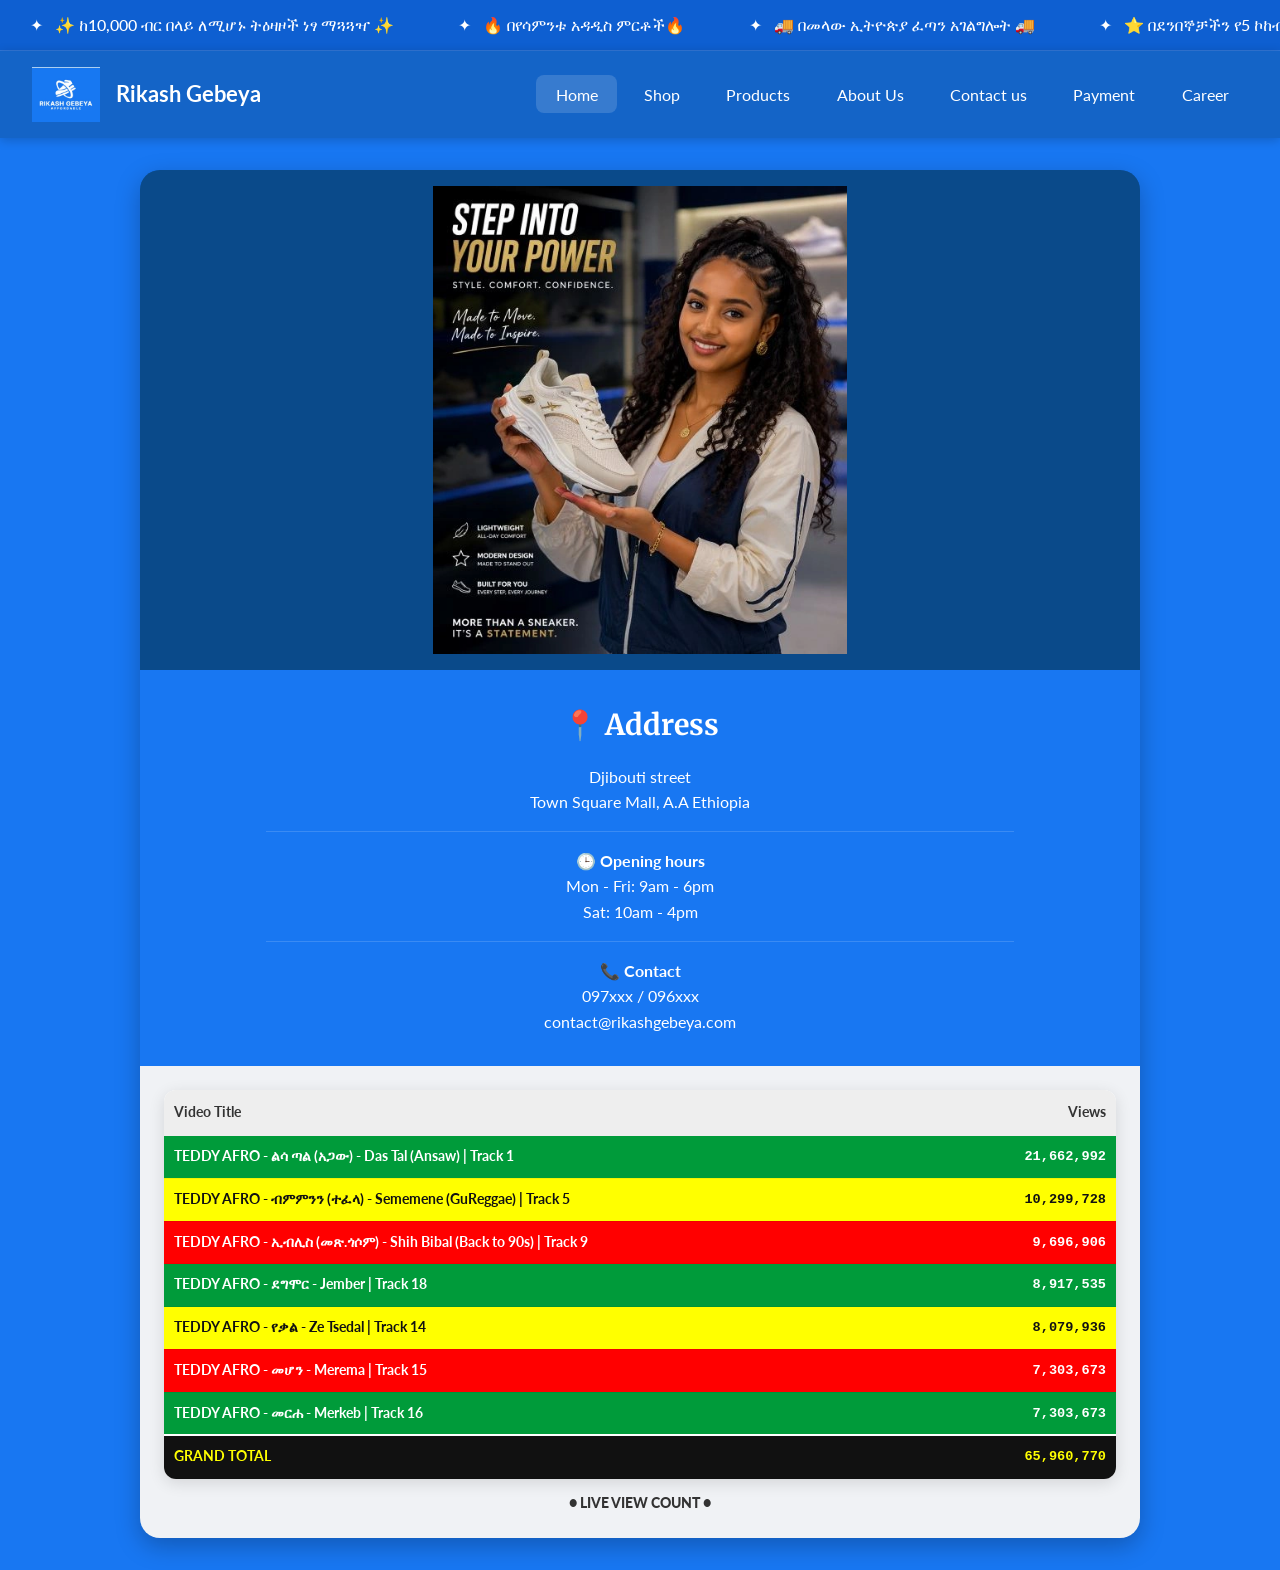
<file: index.html>
<!DOCTYPE html>
<html lang="en">
<head>
<!-- Google tag (gtag.js) -->
<script async src="https://www.googletagmanager.com/gtag/js?id=G-SKGFEMQD8Z"></script>
<script>
  window.dataLayer = window.dataLayer || [];
  function gtag(){dataLayer.push(arguments);}
  gtag('js', new Date());

  gtag('config', 'G-SKGFEMQD8Z');
</script>
    <meta charset="UTF-8">
    <meta name="viewport" content="width=device-width, initial-scale=1.0, maximum-scale=5.0, user-scalable=yes">
    <meta name="description" content="Rikash Gebeya - Your trusted store in Addis Ababa, Ethiopia">
    <meta name="author" content="Rikash Gebeya">
    <title>Rikash Gebeya | Home</title>
    <link href="https://fonts.googleapis.com/css2?family=Lato:wght@400;700;900&family=Merriweather:wght@400;700&display=swap" rel="stylesheet">
    
    <style>
        /* ========== ORIGINAL THEME (unchanged) ========== */
        * { margin: 0; padding: 0; box-sizing: border-box; }
        :root {
            --fb-blue: #1877f2;
            --fb-blue-dark: #1464c7;
            --fb-blue-darker: #0e5fd1;
            --pure-white: #ffffff;
            --white-transparent: rgba(255, 255, 255, 0.15);
        }
        body {
            font-family: 'Lato', sans-serif;
            background-color: var(--fb-blue);
            color: var(--pure-white);
            line-height: 1.6;
            overflow-x: hidden;
            min-height: 100vh;
        }
        /* Ticker Banner */
        .ticker-wrapper {
            background-color: var(--fb-blue-darker);
            overflow: hidden;
            white-space: nowrap;
            padding: 12px 0;
            border-bottom: 1px solid var(--white-transparent);
        }
        .ticker-content { display: inline-block; animation: scrollTicker 25s linear infinite; }
        .ticker-item { display: inline-block; margin: 0 30px; font-weight: 500; }
        .ticker-item::before { content: "✦"; margin-right: 12px; }
        @keyframes scrollTicker { 0% { transform: translateX(0); } 100% { transform: translateX(-50%); } }
        /* Header */
        .header { background-color: var(--fb-blue-dark); position: sticky; top: 0; z-index: 1000; box-shadow: 0 2px 10px rgba(0,0,0,0.2); }
        .header-container { max-width: 1300px; margin: 0 auto; padding: 1rem 2rem; display: flex; align-items: center; justify-content: space-between; flex-wrap: wrap; }
        .brand { display: flex; align-items: center; gap: 1rem; }
        .brand img { max-height: 55px; width: auto; }
        .nav-menu { display: flex; list-style: none; gap: 0.5rem; flex-wrap: wrap; }
        .nav-menu li a { padding: 0.6rem 1.2rem; text-decoration: none; color: white; border-radius: 8px; transition: 0.2s; }
        .nav-menu li a:hover, .nav-menu li.active a { background-color: var(--white-transparent); }

        /* ========== STACKED LAYOUT (desktop + mobile) ========== */
        .hero-section {
            max-width: 1000px;
            margin: 2rem auto;
            display: flex;
            flex-direction: column;
            background-color: var(--fb-blue-dark);
            border-radius: 20px;
            overflow: hidden;
            box-shadow: 0 8px 24px rgba(0,0,0,0.25);
        }
        .hero-image {
            width: 100%;
            text-align: center;
            background: #0a4a8a;
        }
        .hero-image img {
            max-width: 90%;
            height: auto;
            max-height: 500px;
            object-fit: contain;
            display: block;
            margin: 0 auto;
            border-radius: 12px;
            padding: 1rem;
        }
        .hero-content {
            padding: 2rem 2rem;
            background-color: var(--fb-blue);
            text-align: center;
        }
        .hero-content h2 {
            font-size: 1.8rem;
            margin-bottom: 1rem;
            font-family: 'Merriweather', serif;
        }
        .divider {
            height: 1px;
            background: var(--white-transparent);
            margin: 1rem auto;
            width: 80%;
        }
        .hero-tracker {
            padding: 1.5rem;
            background: #f0f2f5;
            width: 100%;
        }
        .tracker-card {
            background: white;
            border-radius: 12px;
            overflow: hidden;
            box-shadow: 0 4px 16px rgba(0,0,0,0.12);
        }
        table {
            width: 100%;
            border-collapse: collapse;
            font-size: 0.85rem;
        }
        th {
            background: #eee;
            color: #333;
            padding: 12px 10px;
            text-align: left;
        }
        td {
            padding: 10px;
            font-weight: 700;
            border-bottom: 1px solid rgba(0,0,0,0.05);
        }
        .row-green { background-color: #009b3a; color: white; }
        .row-yellow { background-color: #ffff00; color: #111; }
        .row-red { background-color: #ff0000; color: white; }
        .row-total { background: #111 !important; color: #ffff00 !important; border-top: 2px solid white; }
        .view-cell {
            text-align: right;
            font-weight: 900;
            font-family: monospace;
            transition: all 0.05s linear;
        }
        .view-cell.scale-up {
            animation: cellPop 0.45s ease-out;
        }
        @keyframes cellPop {
            0% { transform: scale(1); }
            40% { transform: scale(1.2); background-color: rgba(255,255,255,0.5); border-radius: 8px; }
            100% { transform: scale(1); }
        }
        .live-status {
            text-align: center;
            color: #333;
            margin-top: 12px;
            font-weight: 900;
            font-size: 0.9rem;
            animation: pulse 2s infinite;
        }
        @keyframes pulse { 0%, 100% { opacity: 1; } 50% { opacity: 0.5; } }

        @media (max-width: 768px) {
            .hero-image img { max-width: 95%; max-height: 300px; }
            .hero-content { padding: 1.5rem; }
            .hero-content h2 { font-size: 1.5rem; }
            table { font-size: 0.75rem; }
            .nav-menu { justify-content: center; margin-top: 0.5rem; }
        }
        @media (max-width: 480px) {
            .hero-image img { max-height: 220px; }
            .hero-content { padding: 1rem; }
        }
    </style>
</head>
<body>

<div class="ticker-wrapper">
    <div class="ticker-content">
        <span class="ticker-item">✨ ከ10,000 ብር በላይ ለሚሆኑ ትዕዛዞች ነፃ ማጓጓዣ ✨</span>
        <span class="ticker-item">🔥 በየሳምንቱ አዳዲስ ምርቶች🔥</span>
        <span class="ticker-item">🚚 በመላው ኢትዮጵያ ፈጣን አገልግሎት 🚚</span>
        <span class="ticker-item">⭐ በደንበኞቻችን የ5 ኮከብ ግምገማ የተሰጠን ⭐</span>
        <span class="ticker-item">✨ ከ10,000 ብር በላይ ለሚሆኑ ትዕዛዞች ነፃ ማጓጓዣ ✨</span>
        <span class="ticker-item">🔥 በየሳምንቱ አዳዲስ ምርቶች🔥</span>
        <span class="ticker-item">🚚 በመላው ኢትዮጵያ ፈጣን አገልግሎት 🚚</span>
        <span class="ticker-item">⭐ በደንበኞቻችን የ5 ኮከብ ግምገማ የተሰጠን ⭐</span>
    </div>
</div>

<header class="header">
    <div class="header-container">
        <div class="brand">
            <img src="img-logo.webp" alt="Rikash Gebeya Logo">
            <span class="brand-name" style="font-weight:700; font-size:1.4rem;">Rikash Gebeya</span>
        </div>
        <ul class="nav-menu">
            <li class="active"><a href="index.html">Home</a></li>
            <li><a href="shop.html">Shop</a></li>
            <li><a href="products.html">Products</a></li>
            <li><a href="about.html">About Us</a></li>
            <li><a href="contact.html">Contact us</a></li>
            <li><a href="payment.html">Payment</a></li>
            <li><a href="career.html">Career</a></li>
        </ul>
    </div>
</header>

<main>
    <div class="hero-section">
        <div class="hero-image">
            <img src="img-home.webp" alt="Store Front – Rikash Gebeya">
        </div>
        <div class="hero-content">
            <h2>📍 Address</h2>
            <p>Djibouti street<br>Town Square Mall, A.A Ethiopia</p>
            <div class="divider"></div>
            <p><strong>🕒 Opening hours</strong><br>Mon - Fri: 9am - 6pm<br>Sat: 10am - 4pm</p>
            <div class="divider"></div>
            <p><strong>📞 Contact</strong><br>097xxx / 096xxx<br>contact@rikashgebeya.com</p>
        </div>
        <div class="hero-tracker">
            <div class="tracker-card">
                <div id="counter-host">
                    <p style="padding: 20px; color: #666; text-align: center;">Loading live data...</p>
                </div>
            </div>
            <div class="live-status">● LIVE VIEW COUNT ●</div>
        </div>
    </div>
</main>

<script>
    // ========== ROBUST LIVE TRACKER WITH FALLBACK DATA ==========
    const CSV_URL = 'https://docs.google.com/spreadsheets/d/e/2PACX-1vRiDyVmggeaqz_LdLPvowRFuIbCkmBiSMm-VVpns4K4FEJNZ1qhekQBhqDRakZOguK66bB7S5MD-pTc/pub?gid=0&single=true&output=csv';
    
    const FALLBACK_DATA = [
        { name: "TEDDY AFRO - ልሳ ጣል (አጋው) - Das Tal (Ansaw) | Track 1", views: 21662992 },
        { name: "TEDDY AFRO - ብምምንን (ተፈላ) - Sememene (GuReggae) | Track 5", views: 10299728 },
        { name: "TEDDY AFRO - ኢብሊስ (መጽ.ጎሶም) - Shih Bibal (Back to 90s) | Track 9", views: 9696906 },
        { name: "TEDDY AFRO - ደግሞር - Jember | Track 18", views: 8917535 },
        { name: "TEDDY AFRO - የቃል - Ze Tsedal | Track 14", views: 8079936 },
        { name: "TEDDY AFRO - መሆን - Merema | Track 15", views: 7303673 },
        { name: "TEDDY AFRO - መርሐ - Merkeb | Track 16", views: 7303673 },
        { name: "GRAND TOTAL", views: 7303673 + 8079936 + 8917535 + 9696906 + 10299728 + 21662992 }
    ];

    let trackData = [];

    async function fetchLiveData() {
        try {
            console.log("Fetching live data from Google Sheets...");
            const response = await fetch(CSV_URL, { cache: "no-store" });
            if (!response.ok) throw new Error(`HTTP ${response.status}`);
            const csvText = await response.text();
            console.log("CSV received, length:", csvText.length);
            
            const rows = csvText.split(/\r?\n/).filter(r => r.trim() !== "");
            if (rows.length < 2) throw new Error("Not enough rows");
            
            const parsed = [];
            for (let i = 1; i < rows.length; i++) {
                const cols = rows[i].match(/(".*?"|[^,]+)(?=\s*,|\s*$)/g);
                if (cols && cols.length >= 2) {
                    let name = cols[0].replace(/"/g, '').trim();
                    let views = parseInt(cols[1].replace(/[",]/g, '')) || 0;
                    parsed.push({ name, views });
                }
            }
            if (parsed.length === 0) throw new Error("No valid data");
            return parsed;
        } catch (err) {
            console.error("Fetch error:", err);
            console.log("Using fallback data");
            return FALLBACK_DATA;
        }
    }

    async function initTracker() {
        trackData = await fetchLiveData();
        renderTable();
        setInterval(animateViews, 2500);
    }

    function renderTable() {
        let html = `<table><thead><tr><th>Video Title</th><th style="text-align:right;">Views</th></tr></thead><tbody>`;
        const colors = ["row-green", "row-yellow", "row-red"];
        
        trackData.forEach((t, i) => {
            const isTotal = t.name.toUpperCase().includes("GRAND TOTAL");
            const rowClass = isTotal ? "row-total" : colors[i % 3];
            html += `<tr class="${rowClass}">
                <td>${t.name}</td>
                <td id="val-${i}" class="view-cell">${t.views.toLocaleString()}</td>
            </tr>`;
        });
		html += `</tbody></table>`;
                document.getElementById('counter-host').innerHTML = html;
    }

    function animateViews() {
        let changed = false;
        trackData.forEach((t, i) => {
            if (!t.name.toUpperCase().includes("GRAND TOTAL") && Math.random() > 0.55) {
                t.views += Math.floor(Math.random() * 7) + 1;
                const el = document.getElementById(`val-${i}`);
                if (el) {
                    el.innerText = t.views.toLocaleString();
                    el.classList.add('scale-up');
                    changed = true;
                }
            } else if (t.name.toUpperCase().includes("GRAND TOTAL") && Math.random() > 0.7) {
                t.views += Math.floor(Math.random() * 15) + 5;
                const el = document.getElementById(`val-${i}`);
                if (el) {
                    el.innerText = t.views.toLocaleString();
                    el.classList.add('scale-up');
                    changed = true;
                }
            }
        });
        if (changed) {
            setTimeout(() => {
                document.querySelectorAll('.view-cell').forEach(cell => cell.classList.remove('scale-up'));
            }, 450);
        }
    }

    initTracker();
</script>
</body>
</html>
</file>
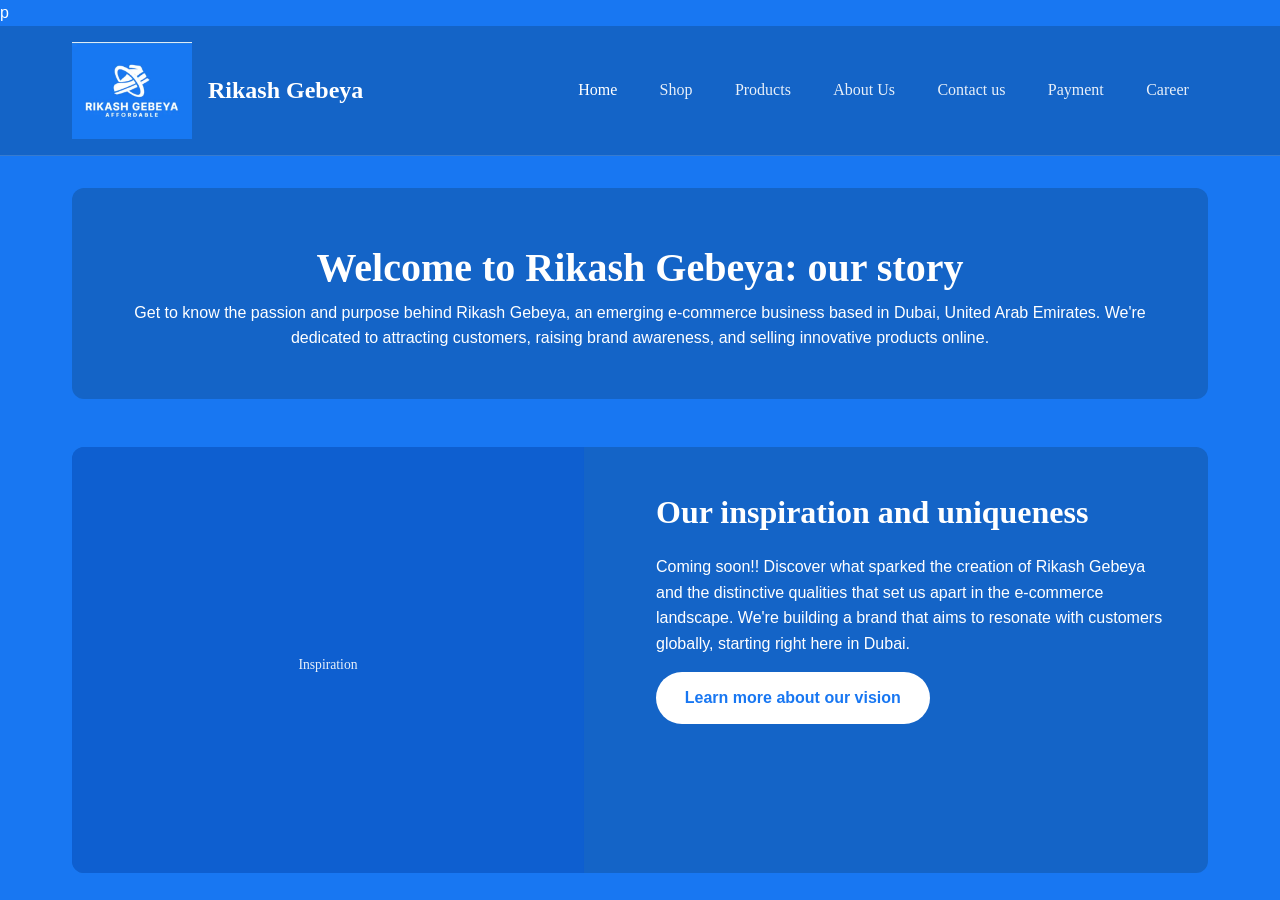
<file: about.html>
p<!DOCTYPE html>
<html lang="en">
<head>
<!-- Google tag (gtag.js) -->
<script async src="https://www.googletagmanager.com/gtag/js?id=G-SKGFEMQD8Z"></script>
<script>
  window.dataLayer = window.dataLayer || [];
  function gtag(){dataLayer.push(arguments);}
  gtag('js', new Date());

  gtag('config', 'G-SKGFEMQD8Z');
</script>
    <meta charset="UTF-8">
    <meta name="viewport" content="width=device-width, initial-scale=1.0, maximum-scale=5.0">
    <meta name="description" content="Welcome to Rikash Gebeya - Discover our story">
    <meta name="author" content="Rikash Gebeya">
    <title>Rikash Gebeya | About Us</title>
    <style>
        * { margin: 0; padding: 0; box-sizing: border-box; }
        :root { --fb-blue: #1877f2; --fb-blue-dark: #1464c7; --fb-blue-darker: #0e5fd1; --pure-white: #ffffff; }
        body { font-family: 'Lato', 'Segoe UI', Arial, sans-serif; background-color: var(--fb-blue); color: var(--pure-white); line-height: 1.6; }
        h1, h2, h3, h4, .nav-menu a { font-family: 'Merriweather', 'Times New Roman', serif; color: var(--pure-white); }
        h1 { font-size: 2.5rem; text-align: center; }
        h2 { font-size: 2rem; margin-bottom: 1rem; }
        .header { background-color: var(--fb-blue-dark); border-bottom: 1px solid rgba(255,255,255,0.15); position: sticky; top: 0; z-index: 100; }
        .header-container { max-width: 1200px; margin: 0 auto; padding: 1rem 2rem; display: flex; align-items: center; justify-content: space-between; flex-wrap: wrap; gap: 1rem; }
        .brand { display: flex; align-items: center; gap: 1rem; text-decoration: none; }
        .logo { width: 60px; height: 60px; filter: brightness(0) invert(1); }
        .brand-name { font-size: 1.5rem; font-weight: 700; font-family: 'Merriweather', serif; color: var(--pure-white); }
        .nav-menu { display: flex; list-style: none; gap: 0.25rem; flex-wrap: wrap; }
        .nav-menu li a { display: inline-block; padding: 0.6rem 1.2rem; text-decoration: none; color: var(--pure-white); font-weight: 500; opacity: 0.9; }
        .nav-menu li a:hover, .nav-menu li.active a { opacity: 1; }
        .mobile-toggle { display: none; background: none; border: none; font-size: 1.8rem; cursor: pointer; color: var(--pure-white); }
        .page-content { max-width: 1200px; margin: 0 auto; padding: 2rem; }
        .hero-section { background-color: var(--fb-blue-dark); text-align: center; padding: 3rem 2rem; border-radius: 12px; margin-bottom: 3rem; }
        .hero-section h1 { color: var(--pure-white); }
        .btn { display: inline-block; background-color: var(--pure-white); color: var(--fb-blue); padding: 0.8rem 1.8rem; border-radius: 30px; text-decoration: none; font-weight: 600; transition: transform 0.2s; }
        .btn:hover { transform: translateY(-2px); }
        .split-section { display: flex; flex-wrap: wrap; gap: 2rem; margin-bottom: 3rem; background-color: var(--fb-blue-dark); border-radius: 12px; overflow: hidden; }
        .split-image { flex: 1; min-width: 280px; }
        .split-image img { width: 100%; height: 100%; object-fit: cover; display: block; opacity: 0.9; }
        .split-content { flex: 1; padding: 2.5rem; }
        .testimonial { background-color: var(--fb-blue-darker); text-align: center; padding: 3rem 2rem; border-radius: 12px; margin: 2rem 0; }
        .testimonial h2 { color: var(--pure-white); font-size: 1.8rem; font-style: italic; }
        .footer { background-color: var(--fb-blue-dark); border-top: 1px solid rgba(255,255,255,0.15); margin-top: 3rem; padding: 2rem; text-align: center; font-size: 0.9rem; }
        .mt-2 { margin-top: 1rem; }
        @media (max-width: 768px) {
            .header-container { padding: 0.8rem 1rem; }
            .mobile-toggle { display: block; }
            .nav-menu { display: none; width: 100%; flex-direction: column; background: var(--fb-blue-dark); padding: 1rem 0; }
            .nav-menu.active { display: flex; }
            .nav-menu li a { padding: 0.8rem 1rem; display: block; }
            .split-section { flex-direction: column; }
            .split-content { padding: 1.5rem; }
            h1 { font-size: 1.8rem; }
            h2 { font-size: 1.5rem; }
            .brand-name { font-size: 1.2rem; }
            .logo { width: 45px; height: 45px; }
            .page-content { padding: 1rem; }
            .testimonial h2 { font-size: 1.4rem; }
        }
    </style>
   
<header class="header">
     <div class="header-container">
        <div class="brand">
           <img src="img-logo.webp" alt="Rikash Gebeya" 
  style="width: 100%; max-width: 120px; height: auto; object-fit: contain;"
>
            <span class="brand-name">Rikash Gebeya</span>
        </div>
        <button class="mobile-toggle" id="mobileMenuToggle" aria-label="Menu">☰</button>
        <ul class="nav-menu" id="navMenu">
            <li class="active"><a href="index.html">Home</a></li>
            <li><a href="shop.html">Shop</a></li>
            <li><a href="products.html">Products</a></li>
            <li><a href="about.html">About Us</a></li>
            <li><a href="contact.html">Contact us</a></li>
            <li><a href="payment.html">Payment</a></li>
            <li><a href="career.html">Career</a></li>
        </ul>
    </div>
</header>
<main>
    <div class="page-content">
        <div class="hero-section"><h1>Welcome to Rikash Gebeya: our story</h1><p>Get to know the passion and purpose behind Rikash Gebeya, an emerging e-commerce business based in Dubai, United Arab Emirates. We're dedicated to attracting customers, raising brand awareness, and selling innovative products online.</p></div>
        <div class="split-section"><div class="split-image"><img src="data:image/svg+xml,%3Csvg xmlns='http://www.w3.org/2000/svg' viewBox='0 0 600 500'%3E%3Crect width='600' height='500' fill='%230e5fd1'/%3E%3Ctext x='300' y='260' fill='white' text-anchor='middle'%3EInspiration%3C/text%3E%3C/svg%3E"></div><div class="split-content"><h2>Our inspiration and uniqueness</h2><p>Coming soon!! Discover what sparked the creation of Rikash Gebeya and the distinctive qualities that set us apart in the e-commerce landscape. We're building a brand that aims to resonate with customers globally, starting right here in Dubai.</p><div class="mt-2"><a href="products.html" class="btn">Learn more about our vision</a></div></div></div>
        <div class="split-section"><div class="split-image"><img src="data:image/svg+xml,%3Csvg xmlns='http://www.w3.org/2000/svg' viewBox='0 0 600 500'%3E%3Crect width='600' height='500' fill='%230e5fd1'/%3E%3Ctext x='300' y='260' fill='white' text-anchor='middle'%3EPrinciples%3C/text%3E%3C/svg%3E"></div><div class="split-content"><h2>Our guiding principles and customer commitment</h2><p>Coming soon!! Integrity, transparency, and customer satisfaction are at the core of how Rikash Gebeya operates. We believe in fostering strong relationships and earning trust through every interaction.</p><div class="mt-2"><a href="shop.html" class="btn">Shop with confidence</a></div></div></div>
        <div class="testimonial"><h2>"Rikash Gebeya is set to redefine online shopping with its fresh approach and commitment to quality."</h2><p>A satisfied customer</p></div>
    </div>
</main>
<footer class="footer"><div class="footer-content">© 2026 Rikash Gebeya. All rights reserved.</div></footer>
<script>const toggleBtn=document.getElementById('mobileMenuToggle');const navMenu=document.getElementById('navMenu');if(toggleBtn&&navMenu){toggleBtn.addEventListener('click',function(){navMenu.classList.toggle('active');});}</script>
    <script>
(function() {
    const body = document.body;
    const originalHTML = body.innerHTML;
    
    // Clear and rebuild
    body.innerHTML = '';
    
    const wrapper = document.createElement('div');
    wrapper.style.cssText = 'width:100%;overflow-x:hidden;position:relative;';
    
    const container = document.createElement('div');
    container.style.cssText = 'display:flex;width:fit-content;animation:scrollRL 50s linear infinite;';
    
    function makeCopy() {
        const copy = document.createElement('div');
        copy.style.cssText = 'width:100vw;flex-shrink:0;overflow-y:auto;max-height:100vh;';
        copy.innerHTML = originalHTML;
        return copy;
    }
    
    container.appendChild(makeCopy());
    container.appendChild(makeCopy());
    wrapper.appendChild(container);
    body.appendChild(wrapper);
    
    // Add keyframes
    const style = document.createElement('style');
    style.textContent = '@keyframes scrollRL{0%{transform:translateX(0)}100%{transform:translateX(-100%)}}';
    document.head.appendChild(style);
    
    // Pause on hover
    wrapper.addEventListener('mouseenter', () => container.style.animationPlayState = 'paused');
    wrapper.addEventListener('mouseleave', () => container.style.animationPlayState = 'running');
})();
</script>
</body>
</html>
</file>
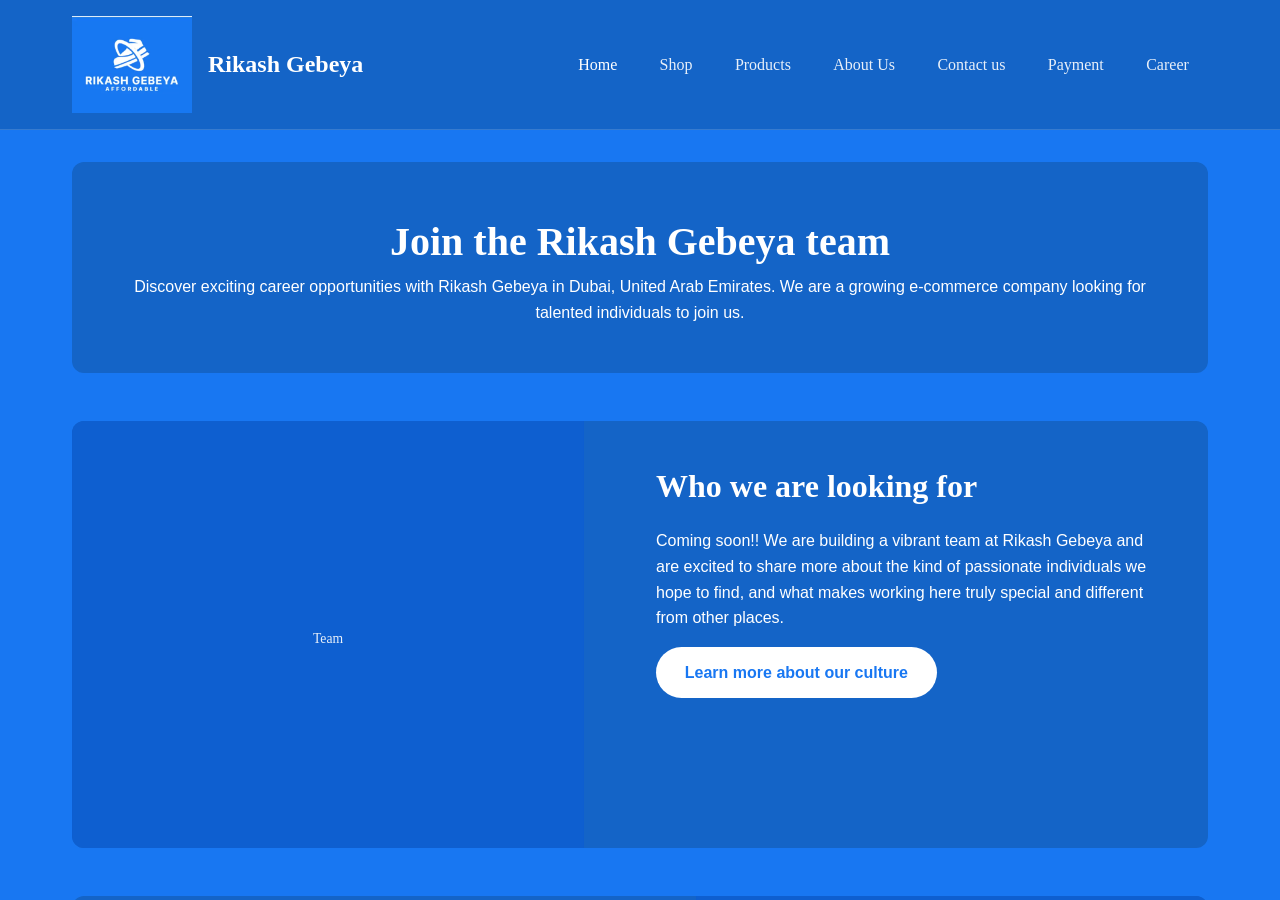
<file: career.html>
<!DOCTYPE html>
<html lang="en">
<head>
<!-- Google tag (gtag.js) -->
<script async src="https://www.googletagmanager.com/gtag/js?id=G-SKGFEMQD8Z"></script>
<script>
  window.dataLayer = window.dataLayer || [];
  function gtag(){dataLayer.push(arguments);}
  gtag('js', new Date());

  gtag('config', 'G-SKGFEMQD8Z');
</script>
    <meta charset="UTF-8">
    <meta name="viewport" content="width=device-width, initial-scale=1.0, maximum-scale=5.0">
    <meta name="description" content="Join the Rikash Gebeya team in Dubai, UAE">
    <meta name="author" content="Rikash Gebeya">
    <title>Rikash Gebeya | Career</title>
    <style>
        * { margin: 0; padding: 0; box-sizing: border-box; }
        :root { --fb-blue: #1877f2; --fb-blue-dark: #1464c7; --fb-blue-darker: #0e5fd1; --pure-white: #ffffff; }
        body { font-family: 'Lato', 'Segoe UI', Arial, sans-serif; background-color: var(--fb-blue); color: var(--pure-white); line-height: 1.6; }
        h1, h2, h3, h4, .nav-menu a { font-family: 'Merriweather', 'Times New Roman', serif; color: var(--pure-white); }
        h1 { font-size: 2.5rem; text-align: center; }
        h2 { font-size: 2rem; margin-bottom: 1rem; }
        .header { background-color: var(--fb-blue-dark); border-bottom: 1px solid rgba(255,255,255,0.15); position: sticky; top: 0; z-index: 100; }
        .header-container { max-width: 1200px; margin: 0 auto; padding: 1rem 2rem; display: flex; align-items: center; justify-content: space-between; flex-wrap: wrap; gap: 1rem; }
        .brand { display: flex; align-items: center; gap: 1rem; text-decoration: none; }
        .logo { width: 60px; height: 60px; filter: brightness(0) invert(1); }
        .brand-name { font-size: 1.5rem; font-weight: 700; font-family: 'Merriweather', serif; color: var(--pure-white); }
        .nav-menu { display: flex; list-style: none; gap: 0.25rem; flex-wrap: wrap; }
        .nav-menu li a { display: inline-block; padding: 0.6rem 1.2rem; text-decoration: none; color: var(--pure-white); font-weight: 500; opacity: 0.9; }
        .nav-menu li a:hover, .nav-menu li.active a { opacity: 1; }
        .mobile-toggle { display: none; background: none; border: none; font-size: 1.8rem; cursor: pointer; color: var(--pure-white); }
        .page-content { max-width: 1200px; margin: 0 auto; padding: 2rem; }
        .hero-section { background-color: var(--fb-blue-dark); text-align: center; padding: 3rem 2rem; border-radius: 12px; margin-bottom: 3rem; }
        .hero-section h1 { color: var(--pure-white); }
        .btn { display: inline-block; background-color: var(--pure-white); color: var(--fb-blue); padding: 0.8rem 1.8rem; border-radius: 30px; text-decoration: none; font-weight: 600; transition: transform 0.2s; }
        .btn:hover { transform: translateY(-2px); }
        .split-section { display: flex; flex-wrap: wrap; gap: 2rem; margin-bottom: 3rem; background-color: var(--fb-blue-dark); border-radius: 12px; overflow: hidden; }
        .split-section.reverse { flex-direction: row-reverse; }
        .split-image { flex: 1; min-width: 280px; }
        .split-image img { width: 100%; height: 100%; object-fit: cover; display: block; opacity: 0.9; }
        .split-content { flex: 1; padding: 2.5rem; }
        .testimonial { background-color: var(--fb-blue-darker); text-align: center; padding: 3rem 2rem; border-radius: 12px; margin: 2rem 0; }
        .testimonial h2 { color: var(--pure-white); font-size: 1.8rem; font-style: italic; }
        .footer { background-color: var(--fb-blue-dark); border-top: 1px solid rgba(255,255,255,0.15); margin-top: 3rem; padding: 2rem; text-align: center; font-size: 0.9rem; }
        .mt-2 { margin-top: 1rem; }
        @media (max-width: 768px) {
            .header-container { padding: 0.8rem 1rem; }
            .mobile-toggle { display: block; }
            .nav-menu { display: none; width: 100%; flex-direction: column; background: var(--fb-blue-dark); padding: 1rem 0; }
            .nav-menu.active { display: flex; }
            .nav-menu li a { padding: 0.8rem 1rem; display: block; }
            .split-section, .split-section.reverse { flex-direction: column; }
            .split-content { padding: 1.5rem; }
            h1 { font-size: 1.8rem; }
            h2 { font-size: 1.5rem; }
            .brand-name { font-size: 1.2rem; }
            .logo { width: 45px; height: 45px; }
            .page-content { padding: 1rem; }
            .testimonial h2 { font-size: 1.4rem; }
        }
    </style>
</head>
<body>
  
<header class="header">
     <div class="header-container">
        <div class="brand">
           <img src="img-logo.webp" alt="Rikash Gebeya" 
  style="width: 100%; max-width: 120px; height: auto; object-fit: contain;"
>
            <span class="brand-name">Rikash Gebeya</span>
        </div>
        <button class="mobile-toggle" id="mobileMenuToggle" aria-label="Menu">☰</button>
        <ul class="nav-menu" id="navMenu">
            <li class="active"><a href="index.html">Home</a></li>
            <li><a href="shop.html">Shop</a></li>
            <li><a href="products.html">Products</a></li>
            <li><a href="about.html">About Us</a></li>
            <li><a href="contact.html">Contact us</a></li>
            <li><a href="payment.html">Payment</a></li>
            <li><a href="career.html">Career</a></li>
        </ul>
    </div>
</header>
<main>


    <div class="page-content">
        <div class="hero-section"><h1>Join the Rikash Gebeya team</h1><p>Discover exciting career opportunities with Rikash Gebeya in Dubai, United Arab Emirates. We are a growing e-commerce company looking for talented individuals to join us.</p></div>
        <div class="split-section"><div class="split-image"><img src="data:image/svg+xml,%3Csvg xmlns='http://www.w3.org/2000/svg' viewBox='0 0 600 500'%3E%3Crect width='600' height='500' fill='%230e5fd1'/%3E%3Ctext x='300' y='260' fill='white' text-anchor='middle'%3ETeam%3C/text%3E%3C/svg%3E"></div><div class="split-content"><h2>Who we are looking for</h2><p>Coming soon!! We are building a vibrant team at Rikash Gebeya and are excited to share more about the kind of passionate individuals we hope to find, and what makes working here truly special and different from other places.</p><div class="mt-2"><a href="#" class="btn">Learn more about our culture</a></div></div></div>
        <div class="split-section reverse"><div class="split-image"><img src="data:image/svg+xml,%3Csvg xmlns='http://www.w3.org/2000/svg' viewBox='0 0 600 500'%3E%3Crect width='600' height='500' fill='%230e5fd1'/%3E%3Ctext x='300' y='260' fill='white' text-anchor='middle'%3EGrowth%3C/text%3E%3C/svg%3E"></div><div class="split-content"><h2>Grow with us</h2><p>Coming soon!! At Rikash Gebeya, we are committed to helping our employees grow. Discover how we foster career development and the enjoyable team activities and perks that make Rikash Gebeya a great place to work.</p><div class="mt-2"><a href="#" class="btn">Explore employee benefits</a></div></div></div>
        <div class="split-section"><div class="split-image"><img src="data:image/svg+xml,%3Csvg xmlns='http://www.w3.org/2000/svg' viewBox='0 0 600 500'%3E%3Crect width='600' height='500' fill='%230e5fd1'/%3E%3Ctext x='300' y='260' fill='white' text-anchor='middle'%3EApply%3C/text%3E%3C/svg%3E"></div><div class="split-content"><h2>How to apply</h2><p>Coming soon!! Interested in a career at Rikash Gebeya? We'll soon detail the simple process for applying for a job with us, and the first steps you should take to become a part of our journey.</p><div class="mt-2"><a href="contact.html" class="btn">Contact our HR department</a></div></div></div>
        <div class="testimonial"><h2>"Rikash Gebeya is more than just a company; it's a community where innovation thrives and every idea is valued."</h2><p>A satisfied employee</p></div>
    </div>
</main>
<footer class="footer"><div class="footer-content">© 2026 Rikash Gebeya. All rights reserved.</div></footer>
<script>const toggleBtn=document.getElementById('mobileMenuToggle');const navMenu=document.getElementById('navMenu');if(toggleBtn&&navMenu){toggleBtn.addEventListener('click',function(){navMenu.classList.toggle('active');});}</script>
    <script>
(function() {
    const body = document.body;
    const originalHTML = body.innerHTML;
    
    // Clear and rebuild
    body.innerHTML = '';
    
    const wrapper = document.createElement('div');
    wrapper.style.cssText = 'width:100%;overflow-x:hidden;position:relative;';
    
    const container = document.createElement('div');
    container.style.cssText = 'display:flex;width:fit-content;animation:scrollRL 50s linear infinite;';
    
    function makeCopy() {
        const copy = document.createElement('div');
        copy.style.cssText = 'width:100vw;flex-shrink:0;overflow-y:auto;max-height:100vh;';
        copy.innerHTML = originalHTML;
        return copy;
    }
    
    container.appendChild(makeCopy());
    container.appendChild(makeCopy());
    wrapper.appendChild(container);
    body.appendChild(wrapper);
    
    // Add keyframes
    const style = document.createElement('style');
    style.textContent = '@keyframes scrollRL{0%{transform:translateX(0)}100%{transform:translateX(-100%)}}';
    document.head.appendChild(style);
    
    // Pause on hover
    wrapper.addEventListener('mouseenter', () => container.style.animationPlayState = 'paused');
    wrapper.addEventListener('mouseleave', () => container.style.animationPlayState = 'running');
})();
</script>
</body>
</html>
</file>
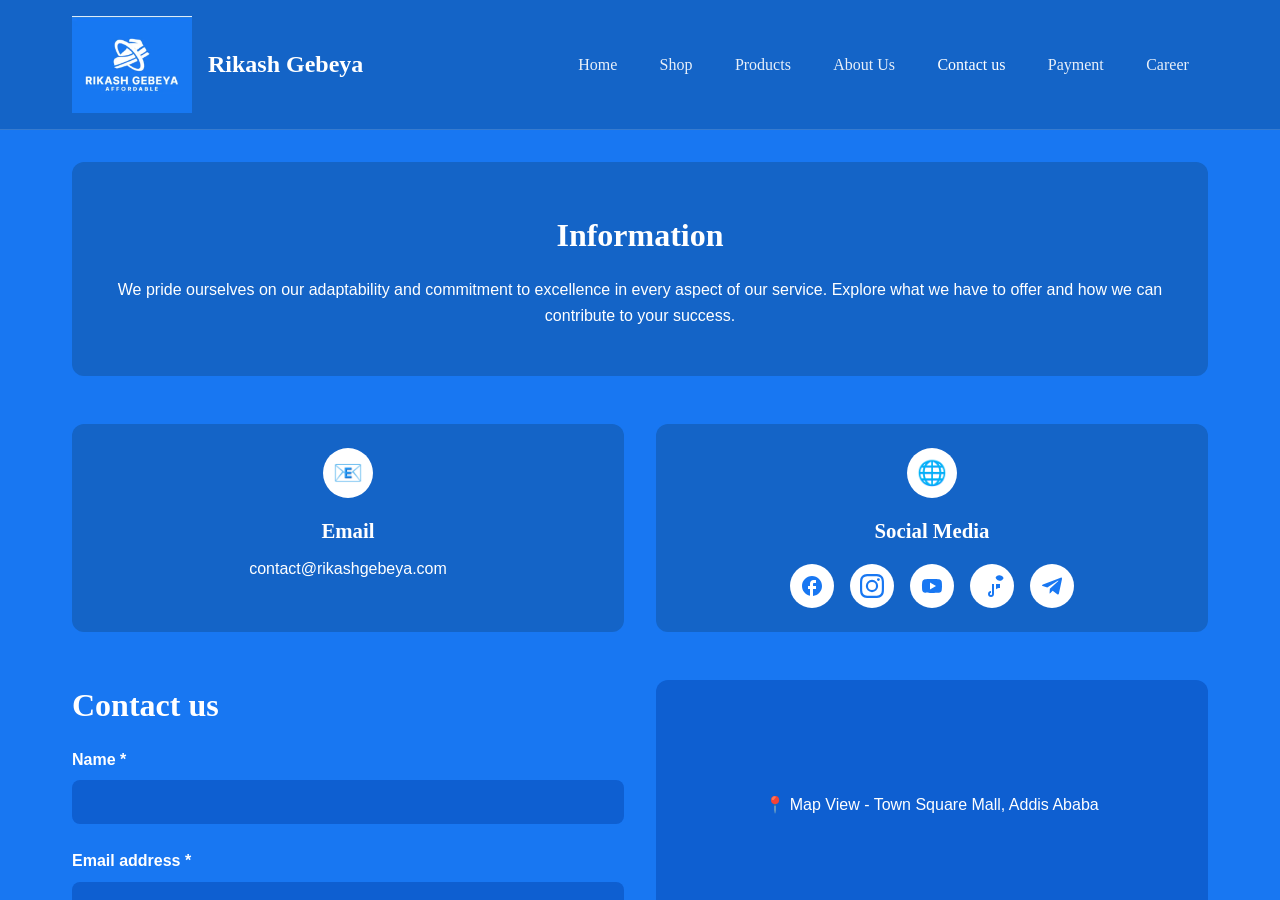
<file: contact.html>
<!DOCTYPE html>
<html lang="en">
<head>
<!-- Google tag (gtag.js) -->
<script async src="https://www.googletagmanager.com/gtag/js?id=G-SKGFEMQD8Z"></script>
<script>
  window.dataLayer = window.dataLayer || [];
  function gtag(){dataLayer.push(arguments);}
  gtag('js', new Date());

  gtag('config', 'G-SKGFEMQD8Z');
</script>
    <meta charset="UTF-8">
    <meta name="viewport" content="width=device-width, initial-scale=1.0, maximum-scale=5.0">
    <meta name="description" content="Contact Rikash Gebeya - Get in touch with us">
    <meta name="author" content="Rikash Gebeya">
    <title>Rikash Gebeya | Contact Us</title>
    <style>
        * { margin: 0; padding: 0; box-sizing: border-box; }
        :root { --fb-blue: #1877f2; --fb-blue-dark: #1464c7; --fb-blue-darker: #0e5fd1; --pure-white: #ffffff; }
        body { font-family: 'Lato', 'Segoe UI', Arial, sans-serif; background-color: var(--fb-blue); color: var(--pure-white); line-height: 1.6; }
        h1, h2, h3, h4, .nav-menu a { font-family: 'Merriweather', 'Times New Roman', serif; color: var(--pure-white); }
        h2 { font-size: 2rem; margin-bottom: 1rem; }
        h3 { font-size: 1.3rem; margin-bottom: 0.5rem; color: var(--pure-white); }
        .header { background-color: var(--fb-blue-dark); border-bottom: 1px solid rgba(255,255,255,0.15); position: sticky; top: 0; z-index: 100; }
        .header-container { max-width: 1200px; margin: 0 auto; padding: 1rem 2rem; display: flex; align-items: center; justify-content: space-between; flex-wrap: wrap; gap: 1rem; }
        .brand { display: flex; align-items: center; gap: 1rem; text-decoration: none; }
        .logo { width: 60px; height: 60px; filter: brightness(0) invert(1); }
        .brand-name { font-size: 1.5rem; font-weight: 700; font-family: 'Merriweather', serif; color: var(--pure-white); }
        .nav-menu { display: flex; list-style: none; gap: 0.25rem; flex-wrap: wrap; }
        .nav-menu li a { display: inline-block; padding: 0.6rem 1.2rem; text-decoration: none; color: var(--pure-white); font-weight: 500; opacity: 0.9; }
        .nav-menu li a:hover, .nav-menu li.active a { opacity: 1; }
        .mobile-toggle { display: none; background: none; border: none; font-size: 1.8rem; cursor: pointer; color: var(--pure-white); }
        .page-content { max-width: 1200px; margin: 0 auto; padding: 2rem; }
        .hero-section { background-color: var(--fb-blue-dark); text-align: center; padding: 3rem 2rem; border-radius: 12px; margin-bottom: 3rem; }
        .contact-cards { display: flex; flex-wrap: wrap; gap: 2rem; margin-bottom: 3rem; justify-content: center; }
        .contact-card { flex: 1; min-width: 200px; text-align: center; padding: 1.5rem; background-color: var(--fb-blue-dark); border-radius: 12px; }
        .contact-icon { width: 50px; height: 50px; background-color: var(--pure-white); color: var(--fb-blue); border-radius: 50%; display: flex; align-items: center; justify-content: center; margin: 0 auto 1rem; font-size: 1.5rem; }
        .two-columns { display: flex; flex-wrap: wrap; gap: 2rem; margin: 2rem 0; }
        .col { flex: 1; min-width: 280px; }
        .form-group { margin-bottom: 1.5rem; }
        .form-group label { display: block; margin-bottom: 0.5rem; font-weight: 600; color: var(--pure-white); }
        .form-group input, .form-group textarea { width: 100%; padding: 0.8rem; border: none; border-radius: 8px; font-family: inherit; font-size: 1rem; background: var(--fb-blue-darker); color: var(--pure-white); }
        .form-group input::placeholder, .form-group textarea::placeholder { color: rgba(255,255,255,0.6); }
        .form-group input:focus, .form-group textarea:focus { outline: 2px solid var(--pure-white); }
        .btn-submit { background-color: var(--pure-white); color: var(--fb-blue); padding: 0.8rem 2rem; border: none; border-radius: 30px; font-size: 1rem; font-weight: 600; cursor: pointer; transition: transform 0.2s; }
        .btn-submit:hover { transform: translateY(-2px); }
        .map-placeholder { background-color: var(--fb-blue-darker); height: 250px; border-radius: 12px; display: flex; align-items: center; justify-content: center; color: var(--pure-white); margin-bottom: 1rem; }
        .social-links { display: flex; gap: 1rem; justify-content: center; margin-top: 1rem; flex-wrap: wrap; }
        .social-link { display: inline-flex; align-items: center; justify-content: center; width: 44px; height: 44px; border-radius: 50%; background-color: var(--pure-white); transition: transform 0.2s, background-color 0.2s; }
        .social-link:hover { transform: scale(1.08); background-color: #f0f2f5; }
        .social-link svg { width: 24px; height: 24px; fill: var(--fb-blue); }
        .footer { background-color: var(--fb-blue-dark); border-top: 1px solid rgba(255,255,255,0.15); margin-top: 3rem; padding: 2rem; text-align: center; font-size: 0.9rem; }
        @media (max-width: 768px) {
            .header-container { padding: 0.8rem 1rem; }
            .mobile-toggle { display: block; }
            .nav-menu { display: none; width: 100%; flex-direction: column; background: var(--fb-blue-dark); padding: 1rem 0; }
            .nav-menu.active { display: flex; }
            .nav-menu li a { padding: 0.8rem 1rem; display: block; }
            h2 { font-size: 1.5rem; }
            .brand-name { font-size: 1.2rem; }
            .logo { width: 45px; height: 45px; }
            .page-content { padding: 1rem; }
            .two-columns { flex-direction: column; }
            .social-link { width: 40px; height: 40px; }
            .social-link svg { width: 20px; height: 20px; }
        }
    </style>
</head>
<body>

<header class="header">
    <div class="header-container">
        <div class="brand">
            <img src="img-logo.webp" alt="Rikash Gebeya" style="width: 100%; max-width: 120px; height: auto; object-fit: contain;">
            <span class="brand-name">Rikash Gebeya</span>
        </div>
        <button class="mobile-toggle" id="mobileMenuToggle" aria-label="Menu">☰</button>
        <ul class="nav-menu" id="navMenu">
            <li><a href="index.html">Home</a></li>
            <li><a href="shop.html">Shop</a></li>
            <li><a href="products.html">Products</a></li>
            <li><a href="about.html">About Us</a></li>
            <li class="active"><a href="contact.html">Contact us</a></li>
            <li><a href="payment.html">Payment</a></li>
            <li><a href="career.html">Career</a></li>
        </ul>
    </div>
</header>

<main>
    <div class="page-content">
        <div class="hero-section">
            <h2>Information</h2>
            <p>We pride ourselves on our adaptability and commitment to excellence in every aspect of our service. Explore what we have to offer and how we can contribute to your success.</p>
        </div>

        <div class="contact-cards">
            <div class="contact-card">
                <div class="contact-icon">📧</div>
                <h3>Email</h3>
                <p>contact@rikashgebeya.com</p>
            </div>
            <div class="contact-card">
                <div class="contact-icon">🌐</div>
                <h3>Social Media</h3>
                <div class="social-links">
                    <!-- Facebook -->
                    <a href="https://facebook.com/rikashgebeya" target="_blank" class="social-link" aria-label="Facebook">
                        <svg viewBox="0 0 24 24" fill="currentColor">
                            <path d="M22 12c0-5.52-4.48-10-10-10S2 6.48 2 12c0 4.84 3.44 8.87 8 9.8V15H8v-3h2V9.5C10 7.57 11.57 6 13.5 6H16v3h-2c-.55 0-1 .45-1 1v2h3v3h-3v6.95c5.05-.5 9-4.76 9-9.95z"/>
                        </svg>
                    </a>
                    <!-- Instagram -->
                    <a href="https://instagram.com/rikashgebeya" target="_blank" class="social-link" aria-label="Instagram">
                        <svg viewBox="0 0 24 24" fill="currentColor">
                            <path d="M12 2.163c3.204 0 3.584.012 4.85.07 3.252.148 4.771 1.691 4.919 4.919.058 1.265.069 1.645.069 4.849 0 3.205-.012 3.584-.069 4.849-.149 3.225-1.664 4.771-4.919 4.919-1.266.058-1.644.07-4.85.07-3.204 0-3.584-.012-4.849-.07-3.26-.149-4.771-1.699-4.919-4.92-.058-1.265-.07-1.644-.07-4.849 0-3.204.013-3.583.07-4.849.149-3.227 1.664-4.771 4.919-4.919 1.266-.057 1.645-.069 4.849-.069zM12 0C8.741 0 8.333.014 7.053.072 2.695.272.273 2.69.073 7.053.014 8.333 0 8.741 0 12c0 3.259.014 3.668.072 4.948.2 4.358 2.618 6.78 6.98 6.98C8.333 23.986 8.741 24 12 24c3.259 0 3.668-.014 4.948-.072 4.354-.2 6.782-2.618 6.979-6.98.059-1.28.073-1.689.073-4.948 0-3.259-.014-3.667-.072-4.947-.196-4.354-2.617-6.78-6.979-6.98C15.668.014 15.259 0 12 0zm0 5.838a6.162 6.162 0 100 12.324 6.162 6.162 0 000-12.324zM12 16a4 4 0 110-8 4 4 0 010 8zm6.406-11.845a1.44 1.44 0 100 2.881 1.44 1.44 0 000-2.881z"/>
                        </svg>
                    </a>
                    <!-- YouTube -->
                    <a href="https://youtube.com/rikashgebeya" target="_blank" class="social-link" aria-label="YouTube">
                        <svg viewBox="0 0 24 24" fill="currentColor">
                            <path d="M21.593 7.203a2.506 2.506 0 0 0-1.762-1.766C18.265 5.007 12 5 12 5s-6.264-.007-7.831.404a2.56 2.56 0 0 0-1.766 1.778c-.413 1.566-.417 4.814-.417 4.814s-.004 3.248.406 4.814a2.56 2.56 0 0 0 1.778 1.778c1.567.403 7.83.403 7.83.403s6.265 0 7.831-.403a2.56 2.56 0 0 0 1.778-1.778c.413-1.566.417-4.814.417-4.814s.004-3.248-.406-4.814zM10 15.5v-7l6 3.5-6 3.5z"/>
                        </svg>
                    </a>
                    <!-- TikTok (NEW CORRECT HANDLE) -->
                    <a href="https://www.tiktok.com/@chamabicha" target="_blank" class="social-link" aria-label="TikTok">
                        <svg viewBox="0 0 24 24" fill="currentColor">
                            <path d="M19.59 6.69a4.1 4.1 0 0 1-3.29-1.7 4 4 0 0 1-.68-1.47 4 4 0 0 1 2.17-2.09 4 4 0 0 1 1.8-.26 4.1 4.1 0 0 1 3.28 1.7 4 4 0 0 1 .68 1.47 4 4 0 0 1-2.17 2.09 4 4 0 0 1-1.79.26zM20 10v4c-1.5 0-2.9.5-4 1.3V10h-2v10c0 1.7-1.3 3-3 3s-3-1.3-3-3 1.3-3 3-3v2c-.6 0-1 .4-1 1s.4 1 1 1 1-.4 1-1V10h4z"/>
                        </svg>
                    </a>
                    <!-- Telegram -->
                    <a href="https://t.me/rikashgebeya" target="_blank" class="social-link" aria-label="Telegram">
                        <svg viewBox="0 0 24 24" fill="currentColor">
                            <path d="M20.665 3.717l-17.73 6.837c-1.21.486-1.196 1.161-.22 1.462l4.552 1.42 10.534-6.645c.497-.298.952-.14.579.192l-8.533 7.701h-.002l.002.001-.315 4.692c.46 0 .663-.211.921-.46l2.211-2.15 4.599 3.397c.848.467 1.457.227 1.668-.785l3.019-14.228c.309-1.239-.473-1.8-1.282-1.434z"/>
                        </svg>
                    </a>
                </div>
            </div>
        </div>

        <div class="two-columns">
            <div class="col">
                <h2>Contact us</h2>
                <form id="contactForm">
                    <div class="form-group"><label for="name">Name *</label><input type="text" id="name" name="name" required></div>
                    <div class="form-group"><label for="email">Email address *</label><input type="email" id="email" name="email" required></div>
                    <div class="form-group"><label for="message">Message *</label><textarea id="message" name="message" rows="5" required></textarea></div>
                    <button type="submit" class="btn-submit">Submit form</button>
                </form>
                <p style="font-size: 0.8rem; margin-top: 1rem;">* Required fields</p>
            </div>
            <div class="col">
                <div class="map-placeholder">📍 Map View - Town Square Mall, Addis Ababa</div>
                <div class="location-info"><h3>Location</h3><p>Djibouti Street,<br>Town Square Mall 22, Addis Ababa</p></div>
            </div>
        </div>
    </div>
</main>

<footer class="footer">
    <div class="footer-content">© 2026 Rikash Gebeya. All rights reserved.</div>
</footer>

<script>
    const toggleBtn = document.getElementById('mobileMenuToggle');
    const navMenu = document.getElementById('navMenu');
    if(toggleBtn && navMenu){
        toggleBtn.addEventListener('click', function(){
            navMenu.classList.toggle('active');
        });
    }
    const form = document.getElementById('contactForm');
    if(form){
        form.addEventListener('submit', function(e){
            e.preventDefault();
            alert('Thank you for your message! We will get back to you soon.');
            form.reset();
        });
    }
</script>

<!-- Infinite scroll script (keeps page scrollable horizontally) -->
<script>
(function() {
    const body = document.body;
    const originalHTML = body.innerHTML;
    
    body.innerHTML = '';
    
    const wrapper = document.createElement('div');
    wrapper.style.cssText = 'width:100%;overflow-x:hidden;position:relative;';
    
    const container = document.createElement('div');
    container.style.cssText = 'display:flex;width:fit-content;animation:scrollRL 50s linear infinite;';
    
    function makeCopy() {
        const copy = document.createElement('div');
        copy.style.cssText = 'width:100vw;flex-shrink:0;overflow-y:auto;max-height:100vh;';
        copy.innerHTML = originalHTML;
        return copy;
    }
    
    container.appendChild(makeCopy());
    container.appendChild(makeCopy());
    wrapper.appendChild(container);
    body.appendChild(wrapper);
    
    const style = document.createElement('style');
    style.textContent = '@keyframes scrollRL{0%{transform:translateX(0)}100%{transform:translateX(-100%)}}';
    document.head.appendChild(style);
    
    wrapper.addEventListener('mouseenter', () => container.style.animationPlayState = 'paused');
    wrapper.addEventListener('mouseleave', () => container.style.animationPlayState = 'running');
})();
</script>

</body>
</html>
</file>
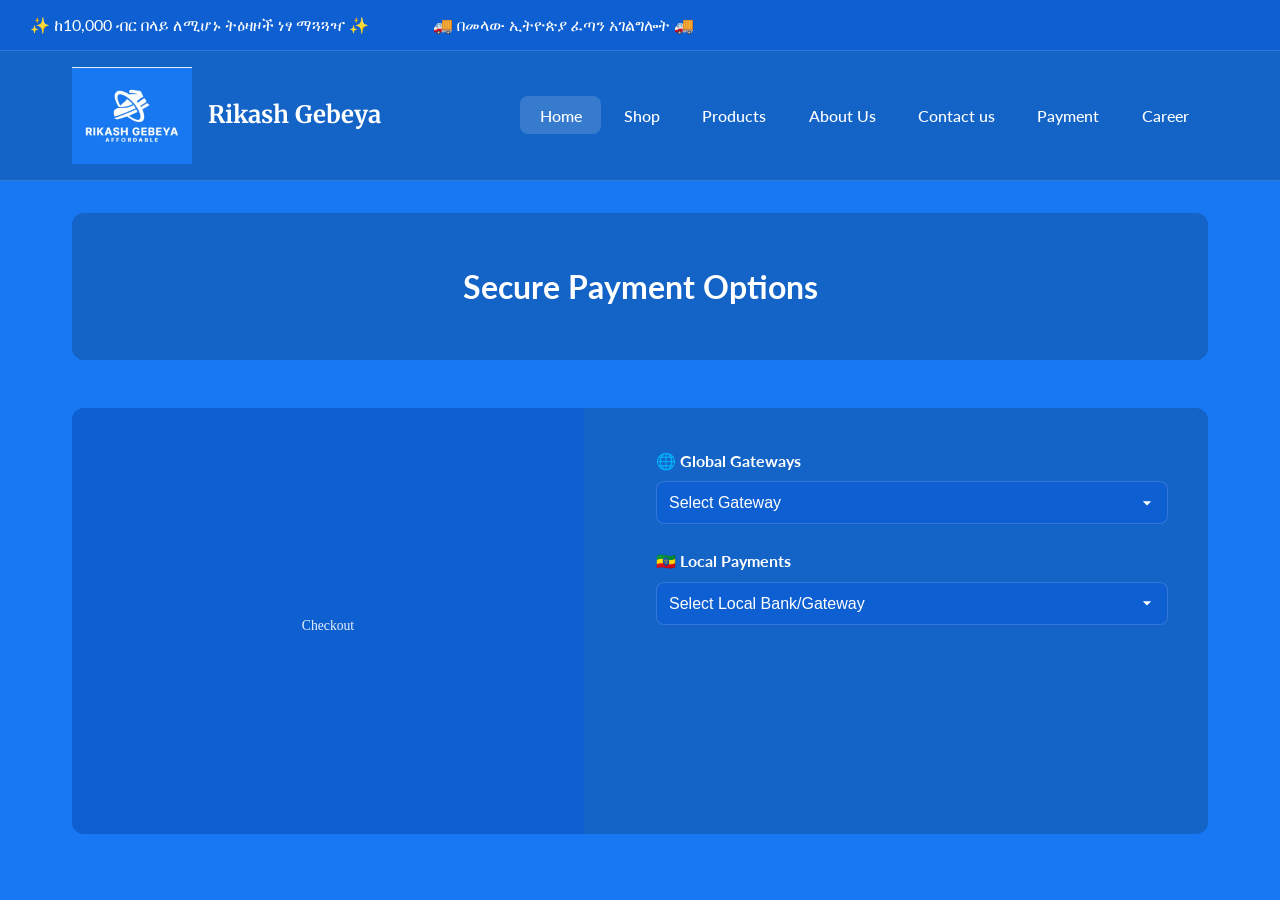
<file: payment.html>
<!DOCTYPE html>
<html lang="en">
<head>
<!-- Google tag (gtag.js) -->
<script async src="https://www.googletagmanager.com/gtag/js?id=G-SKGFEMQD8Z"></script>
<script>
  window.dataLayer = window.dataLayer || [];
  function gtag(){dataLayer.push(arguments);}
  gtag('js', new Date());

  gtag('config', 'G-SKGFEMQD8Z');
</script>
    <meta charset="UTF-8">
    <meta name="viewport" content="width=device-width, initial-scale=1.0, maximum-scale=5.0">
    <meta name="description" content="Secure and flexible payment options at Rikash Gebeya">
    <meta name="author" content="Rikash Gebeya">
    <title>Rikash Gebeya | Payment</title>
    <link href="https://fonts.googleapis.com/css2?family=Lato:wght@400;700&family=Merriweather:wght@400;700&display=swap" rel="stylesheet">
    <style>
        * { margin: 0; padding: 0; box-sizing: border-box; }
        :root { 
            --fb-blue: #1877f2; 
            --fb-blue-dark: #1464c7; 
            --fb-blue-darker: #0e5fd1; 
            --pure-white: #ffffff; 
            --white-transparent: rgba(255, 255, 255, 0.15);
        }
        body { font-family: 'Lato', sans-serif; background-color: var(--fb-blue); color: var(--pure-white); line-height: 1.6; }

        .ticker-wrapper { 
            background-color: var(--fb-blue-darker); 
            overflow: hidden; 
            white-space: nowrap; 
            padding: 12px 0; 
            border-bottom: 1px solid var(--white-transparent); 
            position: relative; 
            z-index: 100; 
        }
        .ticker-content { display: inline-block; animation: scrollTicker 25s linear infinite; }
        .ticker-item { display: inline-block; margin: 0 30px; font-size: 1rem; }
        @keyframes scrollTicker { 0% { transform: translateX(0); } 100% { transform: translateX(-50%); } }

        .header { background-color: var(--fb-blue-dark); border-bottom: 1px solid var(--white-transparent); position: sticky; top: 0; z-index: 1000; }
        .header-container { max-width: 1200px; margin: 0 auto; padding: 1rem 2rem; display: flex; align-items: center; justify-content: space-between; }
        .brand { display: flex; align-items: center; gap: 1rem; text-decoration: none; }
        .logo { width: 55px; height: 55px; filter: brightness(0) invert(1); }
        .brand-name { font-size: 1.5rem; font-weight: 700; font-family: 'Merriweather', serif; color: var(--pure-white); }
        .nav-menu { display: flex; list-style: none; gap: 0.25rem; }
        .nav-menu li a { padding: 0.6rem 1.2rem; text-decoration: none; color: var(--pure-white); border-radius: 8px; font-weight: 500; }
        .nav-menu li.active a { background-color: var(--white-transparent); opacity: 1; }
        .mobile-toggle { display: none; font-size: 1.8rem; background: none; border: none; color: white; cursor: pointer; }

        .page-content { max-width: 1200px; margin: 0 auto; padding: 2rem; }
        .hero-section { background-color: var(--fb-blue-dark); text-align: center; padding: 3rem 2rem; border-radius: 12px; margin-bottom: 3rem; }
        .split-section { display: flex; flex-wrap: wrap; gap: 2rem; background-color: var(--fb-blue-dark); border-radius: 12px; overflow: hidden; }
        .split-image { flex: 1; min-width: 280px; }
        .split-image img { width: 100%; height: 100%; object-fit: cover; display: block; opacity: 0.9; }
        .split-content { flex: 1; padding: 2.5rem; }

        .dropdown-container { display: flex; flex-direction: column; gap: 0.5rem; text-align: left; }
        .dropdown-container label { font-weight: bold; font-size: 1rem; color: var(--pure-white); }
        .payment-select { 
            width: 100%; padding: 12px; border-radius: 8px; border: 1px solid var(--white-transparent); 
            background-color: var(--fb-blue-darker); color: white; font-size: 1rem; cursor: pointer; appearance: none;
            background-image: url("data:image/svg+xml;charset=UTF-8,%3Csvg xmlns='http://www.w3.org/2000/svg' viewBox='0 0 24 24' fill='white'%3E%3Cpath d='M7 10l5 5 5-5z'/%3E%3C/svg%3E");
            background-repeat: no-repeat; background-position: right 10px center; background-size: 20px;
        }
        .payment-select optgroup { background-color: var(--fb-blue-dark); color: #ffd700; font-weight: bold; }

        #payment-btn-container { display: none; margin-top: 2rem; text-align: center; }
        #unified-pay-btn { background-color: #ffd700; color: #0e5fd1; padding: 15px 30px; border: none; border-radius: 8px; font-weight: bold; font-size: 1.1rem; cursor: pointer; width: 100%; }

        .footer { background-color: var(--fb-blue-dark); padding: 2rem; text-align: center; margin-top: 3rem; border-top: 1px solid var(--white-transparent); }

        @media (max-width: 768px) {
            .mobile-toggle { display: block; }
            .nav-menu { display: none; width: 100%; flex-direction: column; background: var(--fb-blue-dark); padding: 1rem 0; }
            .nav-menu.active { display: flex; }
            .split-section { flex-direction: column; }
        }
    </style>
</head>
<body>

<div class="ticker-wrapper">
    <div class="ticker-content">
        <span class="ticker-item">✨ ከ10,000 ብር በላይ ለሚሆኑ ትዕዛዞች ነፃ ማጓጓዣ ✨</span>
        <span class="ticker-item">🚚 በመላው ኢትዮጵያ ፈጣን አገልግሎት 🚚</span>
    </div>
</div>

<header class="header">
     <div class="header-container">
        <div class="brand">
           <img src="img-logo.webp" alt="Rikash Gebeya" 
  style="width: 100%; max-width: 120px; height: auto; object-fit: contain;"
>
            <span class="brand-name">Rikash Gebeya</span>
        </div>
        <button class="mobile-toggle" id="mobileMenuToggle" aria-label="Menu">☰</button>
        <ul class="nav-menu" id="navMenu">
            <li class="active"><a href="index.html">Home</a></li>
            <li><a href="shop.html">Shop</a></li>
            <li><a href="products.html">Products</a></li>
            <li><a href="about.html">About Us</a></li>
            <li><a href="contact.html">Contact us</a></li>
            <li><a href="payment.html">Payment</a></li>
            <li><a href="career.html">Career</a></li>
        </ul>
    </div>
</header>

<main class="page-content">
    <div class="hero-section">
        <h1>Secure Payment Options</h1>
    </div>

    <div class="split-section">
        <div class="split-image">
            <img src="data:image/svg+xml,%3Csvg xmlns='http://www.w3.org/2000/svg' viewBox='0 0 600 500'%3E%3Crect width='600' height='500' fill='%230e5fd1'/%3E%3Ctext x='300' y='260' fill='white' text-anchor='middle'%3ECheckout%3C/text%3E%3C/svg%3E" alt="Checkout">
        </div>
        
        <div class="split-content">
            <div class="dropdown-container">
                <label for="global-gateways">🌐 Global Gateways</label>
                <select id="global-gateways" class="payment-select payment-trigger">
                    <option value="" disabled selected>Select Gateway</option>
                    <option value="stripe">Stripe</option>
                    <option value="paypal">PayPal</option>
                </select>
            </div>

            <div class="dropdown-container" style="margin-top: 1.5rem;">
                <label for="local-payments">🇪🇹 Local Payments</label>
                <select id="local-payments" class="payment-select payment-trigger">
                    <option value="" disabled selected>Select Local Bank/Gateway</option>
                    <optgroup label="Gateways">
                        <option value="chapa">Chapa (Telebirr, CBE Birr, Banks)</option>
                        <option value="telebirr">Telebirr</option>
                        <option value="mpesa">M-PESA</option>
                    </optgroup>
                    <optgroup label="Banks">
                        <option value="cbe">CBE</option>
                        <option value="awash">Awash Bank</option>
                        <option value="dashen">Dashen Bank</option>
                        <option value="abyssinia">Bank of Abyssinia</option>
                    </optgroup>
                </select>
            </div>

            <div id="payment-btn-container">
                <button id="unified-pay-btn">Proceed to Payment</button>
            </div>
        </div>
    </div>
</main>

<script>
    const gSelect = document.getElementById('global-gateways');
    const lSelect = document.getElementById('local-payments');
    const btnCont = document.getElementById('payment-btn-container');
    const payBtn = document.getElementById('unified-pay-btn');
    let selectedMethod = "";

    function handleSelection(target) {
        selectedMethod = target.value;
        if (selectedMethod) {
            if (target.id === 'global-gateways') lSelect.selectedIndex = 0;
            else gSelect.selectedIndex = 0;
            btnCont.style.display = 'block';
            payBtn.innerText = `Pay Now with ${selectedMethod.toUpperCase()}`;
        }
    }

    gSelect.addEventListener('change', (e) => handleSelection(e.target));
    lSelect.addEventListener('change', (e) => handleSelection(e.target));

    [gSelect, lSelect].forEach(s => {
        s.addEventListener('keypress', (e) => { if(e.key === 'Enter') handleSelection(e.target); });
    });

    payBtn.addEventListener('click', async () => {
        payBtn.disabled = true;
        payBtn.innerText = "Processing...";
        if (selectedMethod === 'chapa') {
            if (typeof startCheckout === "function") {
                await startCheckout("150.00", "customer@rikashgebeya.com", "Valued Guest");
            } else {
                alert("Loading system...");
            }
        } else {
            window.location.href = `receipt.html?method=${selectedMethod}`;
        }
    });

    document.getElementById('mobileMenuToggle').addEventListener('click', () => {
        document.getElementById('navMenu').classList.toggle('active');
    });
</script>
<script src="main.js"></script>
</body>
</html>
</file>
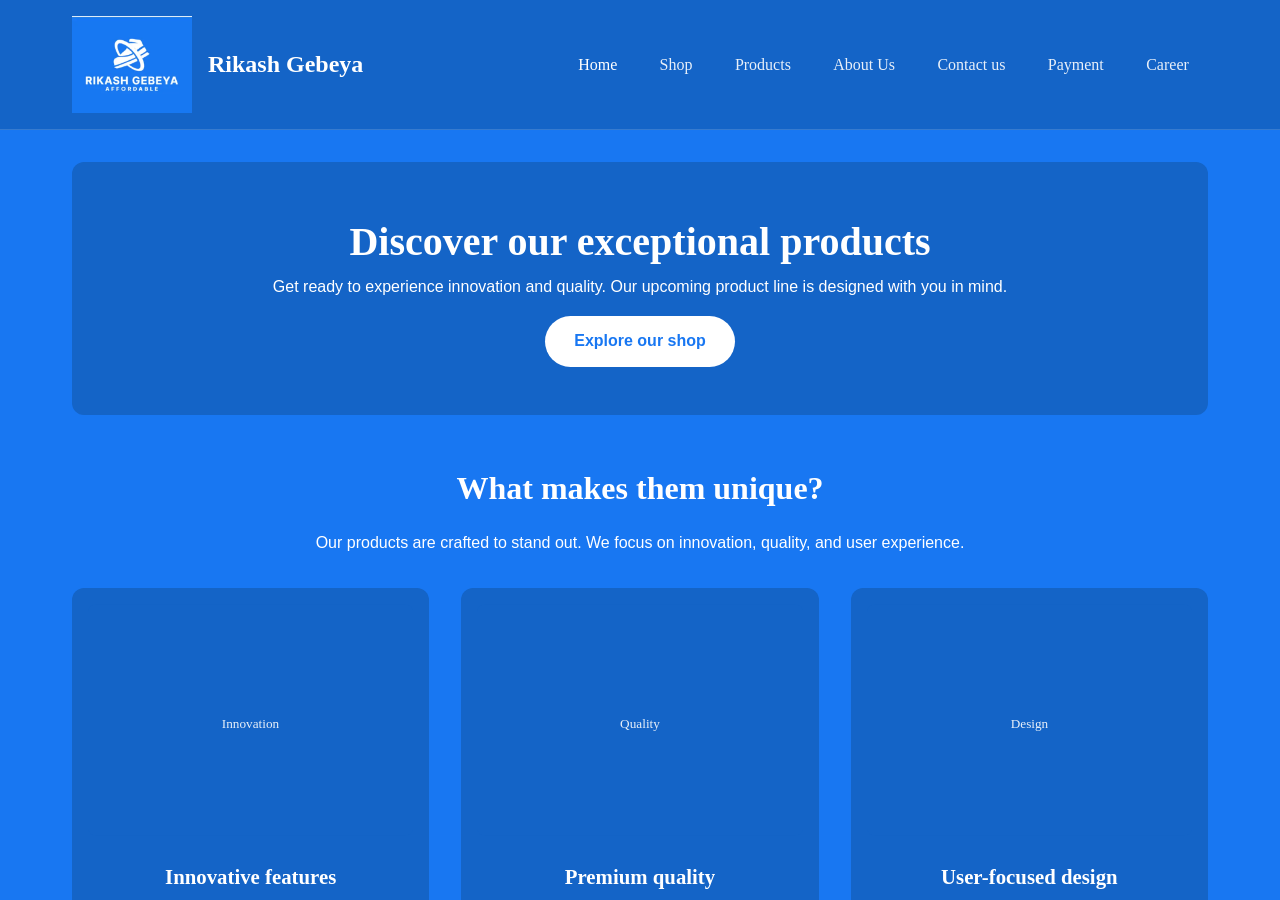
<file: products.html>
<!DOCTYPE html>
<html lang="en">
<head>
<!-- Google tag (gtag.js) -->
<script async src="https://www.googletagmanager.com/gtag/js?id=G-SKGFEMQD8Z"></script>
<script>
  window.dataLayer = window.dataLayer || [];
  function gtag(){dataLayer.push(arguments);}
  gtag('js', new Date());

  gtag('config', 'G-SKGFEMQD8Z');
</script>
    <meta charset="UTF-8">
    <meta name="viewport" content="width=device-width, initial-scale=1.0, maximum-scale=5.0">
    <meta name="description" content="Discover exceptional products from Rikash Gebeya">
    <meta name="author" content="Rikash Gebeya">
    <title>Rikash Gebeya | Products</title>
    <style>
        * { margin: 0; padding: 0; box-sizing: border-box; }
        :root { --fb-blue: #1877f2; --fb-blue-dark: #1464c7; --fb-blue-darker: #0e5fd1; --pure-white: #ffffff; }
        body { font-family: 'Lato', 'Segoe UI', Arial, sans-serif; background-color: var(--fb-blue); color: var(--pure-white); line-height: 1.6; }
        h1, h2, h3, h4, .nav-menu a { font-family: 'Merriweather', 'Times New Roman', serif; color: var(--pure-white); }
        h1 { font-size: 2.5rem; text-align: center; }
        h2 { font-size: 2rem; margin-bottom: 1rem; }
        h3 { font-size: 1.3rem; margin-bottom: 0.5rem; }
        .header { background-color: var(--fb-blue-dark); border-bottom: 1px solid rgba(255,255,255,0.15); position: sticky; top: 0; z-index: 100; }
        .header-container { max-width: 1200px; margin: 0 auto; padding: 1rem 2rem; display: flex; align-items: center; justify-content: space-between; flex-wrap: wrap; gap: 1rem; }
        .brand { display: flex; align-items: center; gap: 1rem; text-decoration: none; }
        .logo { width: 60px; height: 60px; filter: brightness(0) invert(1); }
        .brand-name { font-size: 1.5rem; font-weight: 700; font-family: 'Merriweather', serif; color: var(--pure-white); }
        .nav-menu { display: flex; list-style: none; gap: 0.25rem; flex-wrap: wrap; }
        .nav-menu li a { display: inline-block; padding: 0.6rem 1.2rem; text-decoration: none; color: var(--pure-white); font-weight: 500; opacity: 0.9; }
        .nav-menu li a:hover, .nav-menu li.active a { opacity: 1; }
        .mobile-toggle { display: none; background: none; border: none; font-size: 1.8rem; cursor: pointer; color: var(--pure-white); }
        .page-content { max-width: 1200px; margin: 0 auto; padding: 2rem; }
        .hero-section { background-color: var(--fb-blue-dark); text-align: center; padding: 3rem 2rem; border-radius: 12px; margin-bottom: 3rem; }
        .btn { display: inline-block; background-color: var(--pure-white); color: var(--fb-blue); padding: 0.8rem 1.8rem; border-radius: 30px; text-decoration: none; font-weight: 600; transition: transform 0.2s; }
        .btn:hover { transform: translateY(-2px); }
        .features-grid { display: flex; flex-wrap: wrap; gap: 2rem; margin: 2rem 0; justify-content: center; }
        .feature-card { flex: 1; min-width: 250px; text-align: center; padding: 1rem; background: var(--fb-blue-dark); border-radius: 12px; }
        .feature-card img { width: 100%; border-radius: 8px; margin-bottom: 1rem; aspect-ratio: 1.4/1; object-fit: cover; opacity: 0.9; }
        .two-columns { display: flex; flex-wrap: wrap; gap: 2rem; margin: 3rem 0; align-items: center; }
        .two-columns.reverse { flex-direction: row-reverse; }
        .col { flex: 1; min-width: 280px; }
        .col img { width: 100%; border-radius: 12px; opacity: 0.9; }
        .info-banner { background-color: var(--fb-blue-dark); text-align: center; padding: 3rem 2rem; border-radius: 12px; margin: 2rem 0; }
        .footer { background-color: var(--fb-blue-dark); border-top: 1px solid rgba(255,255,255,0.15); margin-top: 3rem; padding: 2rem; text-align: center; font-size: 0.9rem; }
        .text-center { text-align: center; }
        .mt-2 { margin-top: 1rem; }
        @media (max-width: 768px) {
            .header-container { padding: 0.8rem 1rem; }
            .mobile-toggle { display: block; }
            .nav-menu { display: none; width: 100%; flex-direction: column; background: var(--fb-blue-dark); padding: 1rem 0; }
            .nav-menu.active { display: flex; }
            .nav-menu li a { padding: 0.8rem 1rem; display: block; }
            .two-columns, .two-columns.reverse { flex-direction: column; }
            h1 { font-size: 1.8rem; }
            h2 { font-size: 1.5rem; }
            .brand-name { font-size: 1.2rem; }
            .logo { width: 45px; height: 45px; }
            .page-content { padding: 1rem; }
        }
    </style>
</head>
<body>
   
<header class="header">
     <div class="header-container">
        <div class="brand">
           <img src="img-logo.webp" alt="Rikash Gebeya" 
  style="width: 100%; max-width: 120px; height: auto; object-fit: contain;"
>
            <span class="brand-name">Rikash Gebeya</span>
        </div>
        <button class="mobile-toggle" id="mobileMenuToggle" aria-label="Menu">☰</button>
        <ul class="nav-menu" id="navMenu">
            <li class="active"><a href="index.html">Home</a></li>
            <li><a href="shop.html">Shop</a></li>
            <li><a href="products.html">Products</a></li>
            <li><a href="about.html">About Us</a></li>
            <li><a href="contact.html">Contact us</a></li>
            <li><a href="payment.html">Payment</a></li>
            <li><a href="career.html">Career</a></li>
        </ul>
    </div>
</header>
<main>
    <div class="page-content">
        <div class="hero-section"><h1>Discover our exceptional products</h1><p>Get ready to experience innovation and quality. Our upcoming product line is designed with you in mind.</p><div class="mt-2"><a href="shop.html" class="btn">Explore our shop</a></div></div>
        <div class="text-center"><h2>What makes them unique?</h2><p>Our products are crafted to stand out. We focus on innovation, quality, and user experience.</p></div>
        <div class="features-grid">
            <div class="feature-card"><img src="data:image/svg+xml,%3Csvg xmlns='http://www.w3.org/2000/svg' viewBox='0 0 400 280'%3E%3Crect width='400' height='280' fill='%231464c7'/%3E%3Ctext x='200' y='150' fill='white' text-anchor='middle'%3EInnovation%3C/text%3E%3C/svg%3E"><h3>Innovative features</h3><p>Coming soon! Cutting-edge design and technology.</p></div>
            <div class="feature-card"><img src="data:image/svg+xml,%3Csvg xmlns='http://www.w3.org/2000/svg' viewBox='0 0 400 280'%3E%3Crect width='400' height='280' fill='%231464c7'/%3E%3Ctext x='200' y='150' fill='white' text-anchor='middle'%3EQuality%3C/text%3E%3C/svg%3E"><h3>Premium quality</h3><p>Coming soon! The best materials and craftsmanship.</p></div>
            <div class="feature-card"><img src="data:image/svg+xml,%3Csvg xmlns='http://www.w3.org/2000/svg' viewBox='0 0 400 280'%3E%3Crect width='400' height='280' fill='%231464c7'/%3E%3Ctext x='200' y='150' fill='white' text-anchor='middle'%3EDesign%3C/text%3E%3C/svg%3E"><h3>User-focused design</h3><p>Coming soon! Designed to make your life easier.</p></div>
        </div>
        <div class="text-center"><a href="#" class="btn">Get product updates</a></div>
        <div class="info-banner"><h2>Who are our products for?</h2><p>Coming soon! Designed for individuals who appreciate quality and innovation.</p></div>
        <div class="two-columns"><div class="col"><img src="data:image/svg+xml,%3Csvg xmlns='http://www.w3.org/2000/svg' viewBox='0 0 500 400'%3E%3Crect width='500' height='400' fill='%231464c7'/%3E%3Ctext x='250' y='210' fill='white' text-anchor='middle'%3ESolutions%3C/text%3E%3C/svg%3E"></div><div class="col"><h2>Solving your everyday challenges</h2><p>Coming soon! Our products address common pain points, making your routines smoother.</p></div></div>
        <div class="two-columns reverse"><div class="col"><img src="data:image/svg+xml,%3Csvg xmlns='http://www.w3.org/2000/svg' viewBox='0 0 500 400'%3E%3Crect width='500' height='400' fill='%231464c7'/%3E%3Ctext x='250' y='210' fill='white' text-anchor='middle'%3EImpressions%3C/text%3E%3C/svg%3E"></div><div class="col"><h2>Creating positive impressions</h2><p>Coming soon! Every detail is meticulously planned to leave a lasting positive impression.</p><div class="mt-2"><a href="about.html" class="btn">Learn more about us</a></div></div></div>
    </div>
</main>
<footer class="footer"><div class="footer-content">© 2026 Rikash Gebeya. All rights reserved.</div></footer>
<script>const toggleBtn=document.getElementById('mobileMenuToggle');const navMenu=document.getElementById('navMenu');if(toggleBtn&&navMenu){toggleBtn.addEventListener('click',function(){navMenu.classList.toggle('active');});}</script>
<script>
(function() {
    const body = document.body;
    const originalHTML = body.innerHTML;
    
    // Clear and rebuild
    body.innerHTML = '';
    
    const wrapper = document.createElement('div');
    wrapper.style.cssText = 'width:100%;overflow-x:hidden;position:relative;';
    
    const container = document.createElement('div');
    container.style.cssText = 'display:flex;width:fit-content;animation:scrollRL 50s linear infinite;';
    
    function makeCopy() {
        const copy = document.createElement('div');
        copy.style.cssText = 'width:100vw;flex-shrink:0;overflow-y:auto;max-height:100vh;';
        copy.innerHTML = originalHTML;
        return copy;
    }
    
    container.appendChild(makeCopy());
    container.appendChild(makeCopy());
    wrapper.appendChild(container);
    body.appendChild(wrapper);
    
    // Add keyframes
    const style = document.createElement('style');
    style.textContent = '@keyframes scrollRL{0%{transform:translateX(0)}100%{transform:translateX(-100%)}}';
    document.head.appendChild(style);
    
    // Pause on hover
    wrapper.addEventListener('mouseenter', () => container.style.animationPlayState = 'paused');
    wrapper.addEventListener('mouseleave', () => container.style.animationPlayState = 'running');
})();
</script>
</body>
</html>
</file>
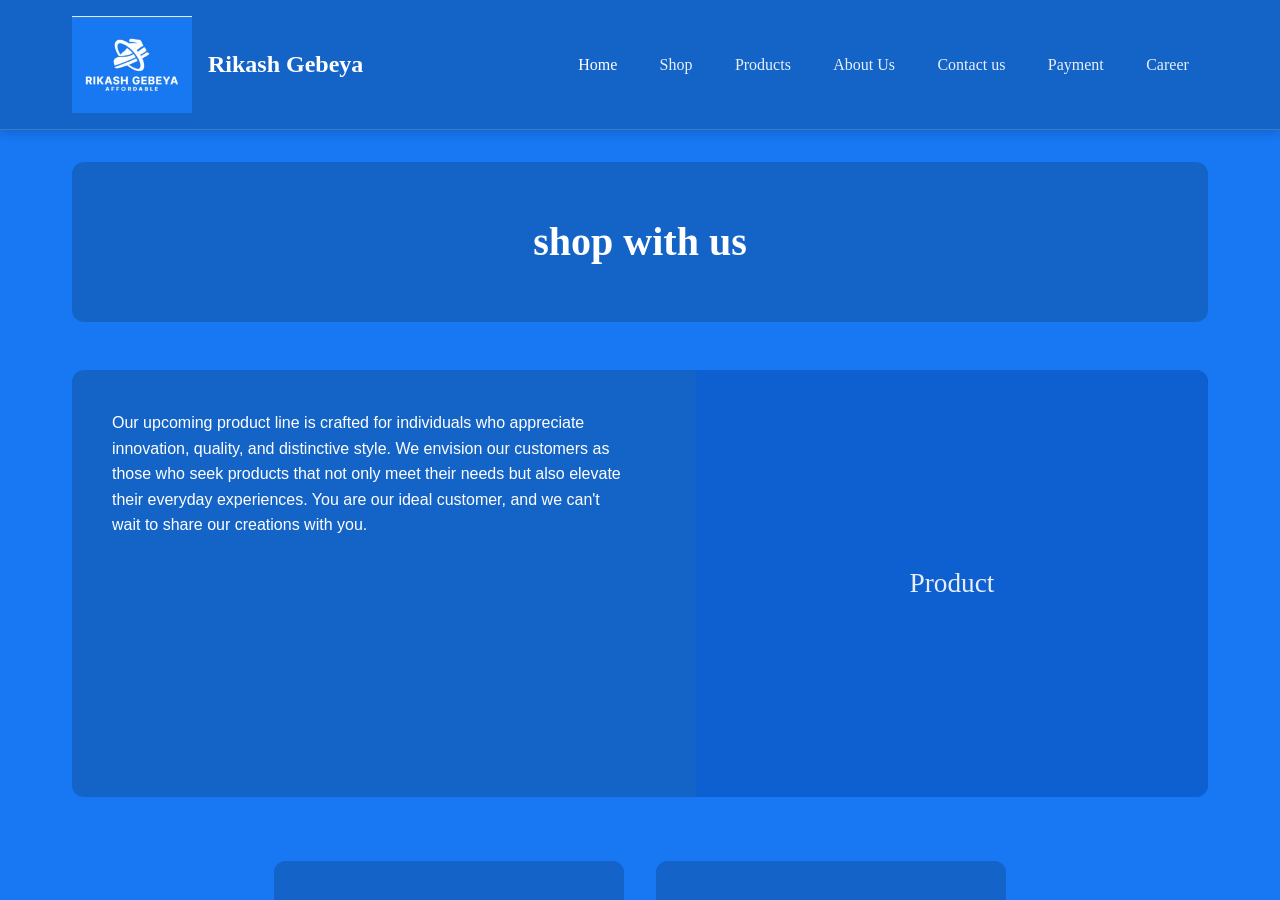
<file: shop.html>
<!DOCTYPE html>
<html lang="en">
<head>
<!-- Google tag (gtag.js) -->
<script async src="https://www.googletagmanager.com/gtag/js?id=G-SKGFEMQD8Z"></script>
<script>
  window.dataLayer = window.dataLayer || [];
  function gtag(){dataLayer.push(arguments);}
  gtag('js', new Date());

  gtag('config', 'G-SKGFEMQD8Z');
</script>
    <meta charset="UTF-8">
    <meta name="viewport" content="width=device-width, initial-scale=1.0, maximum-scale=5.0">
    <meta name="description" content="Shop with Rikash Gebeya - Quality products and exceptional service">
    <meta name="author" content="Rikash Gebeya">
    <title>Rikash Gebeya | Shop</title>
    <style>
        * { margin: 0; padding: 0; box-sizing: border-box; }
        :root { --fb-blue: #1877f2; --fb-blue-dark: #1464c7; --fb-blue-darker: #0e5fd1; --pure-white: #ffffff; --white-soft: #f0f2f5; }
        body { font-family: 'Lato', 'Segoe UI', Arial, sans-serif; background-color: var(--fb-blue); color: var(--pure-white); line-height: 1.6; }
        h1, h2, h3, h4, .nav-menu a { font-family: 'Merriweather', 'Times New Roman', serif; color: var(--pure-white); }
        h1 { font-size: 2.5rem; margin-bottom: 1rem; text-align: center; }
        h2 { font-size: 2rem; margin-bottom: 1rem; }
        .header { background-color: var(--fb-blue-dark); border-bottom: 1px solid rgba(255,255,255,0.15); position: sticky; top: 0; z-index: 100; box-shadow: 0 2px 10px rgba(0,0,0,0.2); }
        .header-container { max-width: 1200px; margin: 0 auto; padding: 1rem 2rem; display: flex; align-items: center; justify-content: space-between; flex-wrap: wrap; gap: 1rem; }
        .brand { display: flex; align-items: center; gap: 1rem; text-decoration: none; }
        .logo { width: 60px; height: 60px; object-fit: contain; filter: brightness(0) invert(1); }
        .brand-name { font-size: 1.5rem; font-weight: 700; font-family: 'Merriweather', serif; color: var(--pure-white); }
        .nav-menu { display: flex; list-style: none; gap: 0.25rem; flex-wrap: wrap; }
        .nav-menu li a { display: inline-block; padding: 0.6rem 1.2rem; text-decoration: none; color: var(--pure-white); font-weight: 500; transition: opacity 0.2s; font-size: 1rem; opacity: 0.9; }
        .nav-menu li a:hover, .nav-menu li.active a { opacity: 1; }
        .mobile-toggle { display: none; background: none; border: none; font-size: 1.8rem; cursor: pointer; padding: 0.5rem; color: var(--pure-white); }
        .page-content { max-width: 1200px; margin: 0 auto; padding: 2rem; }
        .hero-banner { background-color: var(--fb-blue-dark); text-align: center; padding: 3rem 2rem; border-radius: 12px; margin-bottom: 3rem; }
        .hero-banner h1 { color: var(--pure-white); margin-bottom: 0; }
        .split-section { display: flex; flex-wrap: wrap; gap: 2rem; margin-bottom: 4rem; background-color: var(--fb-blue-dark); border-radius: 12px; overflow: hidden; }
        .split-section.reverse { flex-direction: row-reverse; }
        .split-image { flex: 1; min-width: 280px; }
        .split-image img { width: 100%; height: 100%; object-fit: cover; display: block; opacity: 0.9; }
        .split-content { flex: 1; padding: 2.5rem; }
        .product-gallery { display: flex; flex-wrap: wrap; gap: 2rem; justify-content: center; margin: 3rem 0; }
        .product-card { flex: 1; min-width: 250px; max-width: 350px; text-align: center; background: var(--fb-blue-darker); border-radius: 12px; overflow: hidden; transition: transform 0.3s; }
        .product-card:hover { transform: translateY(-5px); }
        .product-card img { width: 100%; aspect-ratio: 1 / 1; object-fit: cover; opacity: 0.9; }
        .product-info { padding: 1.5rem; }
        .product-card h3 { margin-bottom: 0.5rem; color: var(--pure-white); }
        .footer { background-color: var(--fb-blue-dark); border-top: 1px solid rgba(255,255,255,0.15); margin-top: 3rem; padding: 2rem; text-align: center; color: var(--pure-white); font-size: 0.9rem; }
        .footer-content { max-width: 1200px; margin: 0 auto; }
        .spacer-large { height: 60px; }
        @media (max-width: 768px) {
            .header-container { padding: 0.8rem 1rem; }
            .mobile-toggle { display: block; }
            .nav-menu { display: none; width: 100%; flex-direction: column; background: var(--fb-blue-dark); padding: 1rem 0; border-top: 1px solid rgba(255,255,255,0.15); }
            .nav-menu.active { display: flex; }
            .nav-menu li a { padding: 0.8rem 1rem; display: block; width: 100%; }
            .split-section, .split-section.reverse { flex-direction: column; }
            .split-content { padding: 1.5rem; }
            h1 { font-size: 1.8rem; }
            h2 { font-size: 1.5rem; }
            .brand-name { font-size: 1.2rem; }
            .logo { width: 45px; height: 45px; }
            .page-content { padding: 1rem; }
        }
    </style>
</head>
<body>
  
<header class="header">
     <div class="header-container">
        <div class="brand">
           <img src="img-logo.webp" alt="Rikash Gebeya" 
  style="width: 100%; max-width: 120px; height: auto; object-fit: contain;"
>
            <span class="brand-name">Rikash Gebeya</span>
        </div>
        <button class="mobile-toggle" id="mobileMenuToggle" aria-label="Menu">☰</button>
        <ul class="nav-menu" id="navMenu">
            <li class="active"><a href="index.html">Home</a></li>
            <li><a href="shop.html">Shop</a></li>
            <li><a href="products.html">Products</a></li>
            <li><a href="about.html">About Us</a></li>
            <li><a href="contact.html">Contact us</a></li>
            <li><a href="payment.html">Payment</a></li>
            <li><a href="career.html">Career</a></li>
        </ul>
    </div>
</header>
<main>
    <div class="page-content">
        <div class="hero-banner"><h1>shop with us</h1></div>
        <div class="split-section">
            <div class="split-content"><p>Our upcoming product line is crafted for individuals who appreciate innovation, quality, and distinctive style. We envision our customers as those who seek products that not only meet their needs but also elevate their everyday experiences. You are our ideal customer, and we can't wait to share our creations with you.</p></div>
            <div class="split-image"><img src="data:image/svg+xml,%3Csvg xmlns='http://www.w3.org/2000/svg' viewBox='0 0 600 500'%3E%3Crect width='600' height='500' fill='%230e5fd1'/%3E%3Ctext x='300' y='260' font-size='32' fill='%23ffffff' text-anchor='middle'%3EProduct%3C/text%3E%3C/svg%3E" alt="Product showcase"></div>
        </div>
        <div class="product-gallery">
            <div class="product-card"><img src="data:image/svg+xml,%3Csvg xmlns='http://www.w3.org/2000/svg' viewBox='0 0 400 400'%3E%3Crect width='400' height='400' fill='%231464c7'/%3E%3Ctext x='200' y='220' font-size='28' fill='%23ffffff' text-anchor='middle'%3EPremium%3C/text%3E%3C/svg%3E" alt="Product"><div class="product-info"><h3>Premium Collection</h3><p>Elegant design meets functionality</p></div></div>
            <div class="product-card"><img src="data:image/svg+xml,%3Csvg xmlns='http://www.w3.org/2000/svg' viewBox='0 0 400 400'%3E%3Crect width='400' height='400' fill='%231464c7'/%3E%3Ctext x='200' y='220' font-size='28' fill='%23ffffff' text-anchor='middle'%3ESignature%3C/text%3E%3C/svg%3E" alt="Product"><div class="product-info"><h3>Signature Series</h3><p>Crafted for excellence</p></div></div>
        </div>
        <div class="spacer-large"></div>
        <div class="split-section reverse">
            <div class="split-image"><img src="data:image/svg+xml,%3Csvg xmlns='http://www.w3.org/2000/svg' viewBox='0 0 600 500'%3E%3Crect width='600' height='500' fill='%230e5fd1'/%3E%3Ctext x='300' y='260' font-size='32' fill='%23ffffff' text-anchor='middle'%3EExperience%3C/text%3E%3C/svg%3E" alt="Experience"></div>
            <div class="split-content"><h2>An experience to cherish</h2><p>When you browse our shop, we want you to feel inspired, excited, and confident in your choices. Our goal is to create a seamless and enjoyable shopping journey, from discovery to delivery. Prepare for an experience that brings joy and satisfaction with every visit.</p></div>
        </div>
    </div>
</main>
<footer class="footer"><div class="footer-content">© 2026 Rikash Gebeya. All rights reserved.</div></footer>
<script>const toggleBtn=document.getElementById('mobileMenuToggle');const navMenu=document.getElementById('navMenu');if(toggleBtn&&navMenu){toggleBtn.addEventListener('click',function(){navMenu.classList.toggle('active');});}</script>
<script>
(function() {
    const body = document.body;
    const originalHTML = body.innerHTML;
    
    // Clear and rebuild
    body.innerHTML = '';
    
    const wrapper = document.createElement('div');
    wrapper.style.cssText = 'width:100%;overflow-x:hidden;position:relative;';
    
    const container = document.createElement('div');
    container.style.cssText = 'display:flex;width:fit-content;animation:scrollRL 50s linear infinite;';
    
    function makeCopy() {
        const copy = document.createElement('div');
        copy.style.cssText = 'width:100vw;flex-shrink:0;overflow-y:auto;max-height:100vh;';
        copy.innerHTML = originalHTML;
        return copy;
    }
    
    container.appendChild(makeCopy());
    container.appendChild(makeCopy());
    wrapper.appendChild(container);
    body.appendChild(wrapper);
    
    // Add keyframes
    const style = document.createElement('style');
    style.textContent = '@keyframes scrollRL{0%{transform:translateX(0)}100%{transform:translateX(-100%)}}';
    document.head.appendChild(style);
    
    // Pause on hover
    wrapper.addEventListener('mouseenter', () => container.style.animationPlayState = 'paused');
    wrapper.addEventListener('mouseleave', () => container.style.animationPlayState = 'running');
})();
</script>
</body>
</html>
</file>
